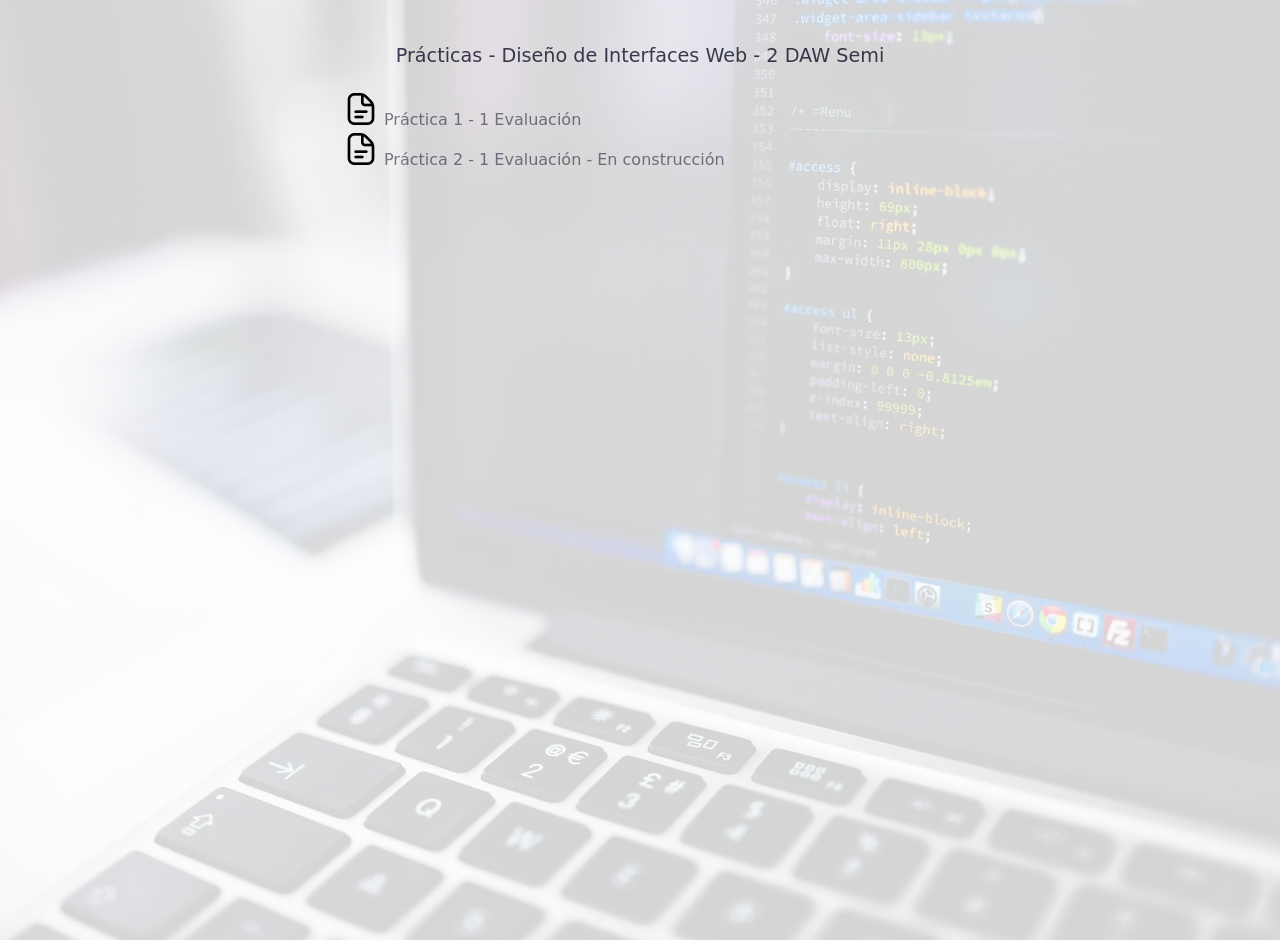
<file: index.html>
<!DOCTYPE html>
<html lang="es">
<head>
        <meta charset="UTF-8">
        <meta name="viewport" content="width=device-width, initial-scale=1.0">
        <title>Mis prácticas de Interfaces - PARMMA</title>
        <link rel="stylesheet" href="css/main.css">
</head>
<body class="container__principal">
    <header class="cabecera">
    <h1 class="cabecera__titulo-principal">Prácticas - Diseño de Interfaces Web - 2 DAW Semi</h1>
    </header>
    <nav>
        <ul class="navegacion__lista-practicas">
            <li><a class="navegacion__lista-practicas--link" href="./practica_1/index.html">Práctica 1 - 1 Evaluación</a></li>
            <li><a class="navegacion__lista-practicas--link" href="./practica_2/">Práctica 2 - 1 Evaluación - En construcción</a></li>
        </ul>
    </nav>
</body>

</html>
</file>
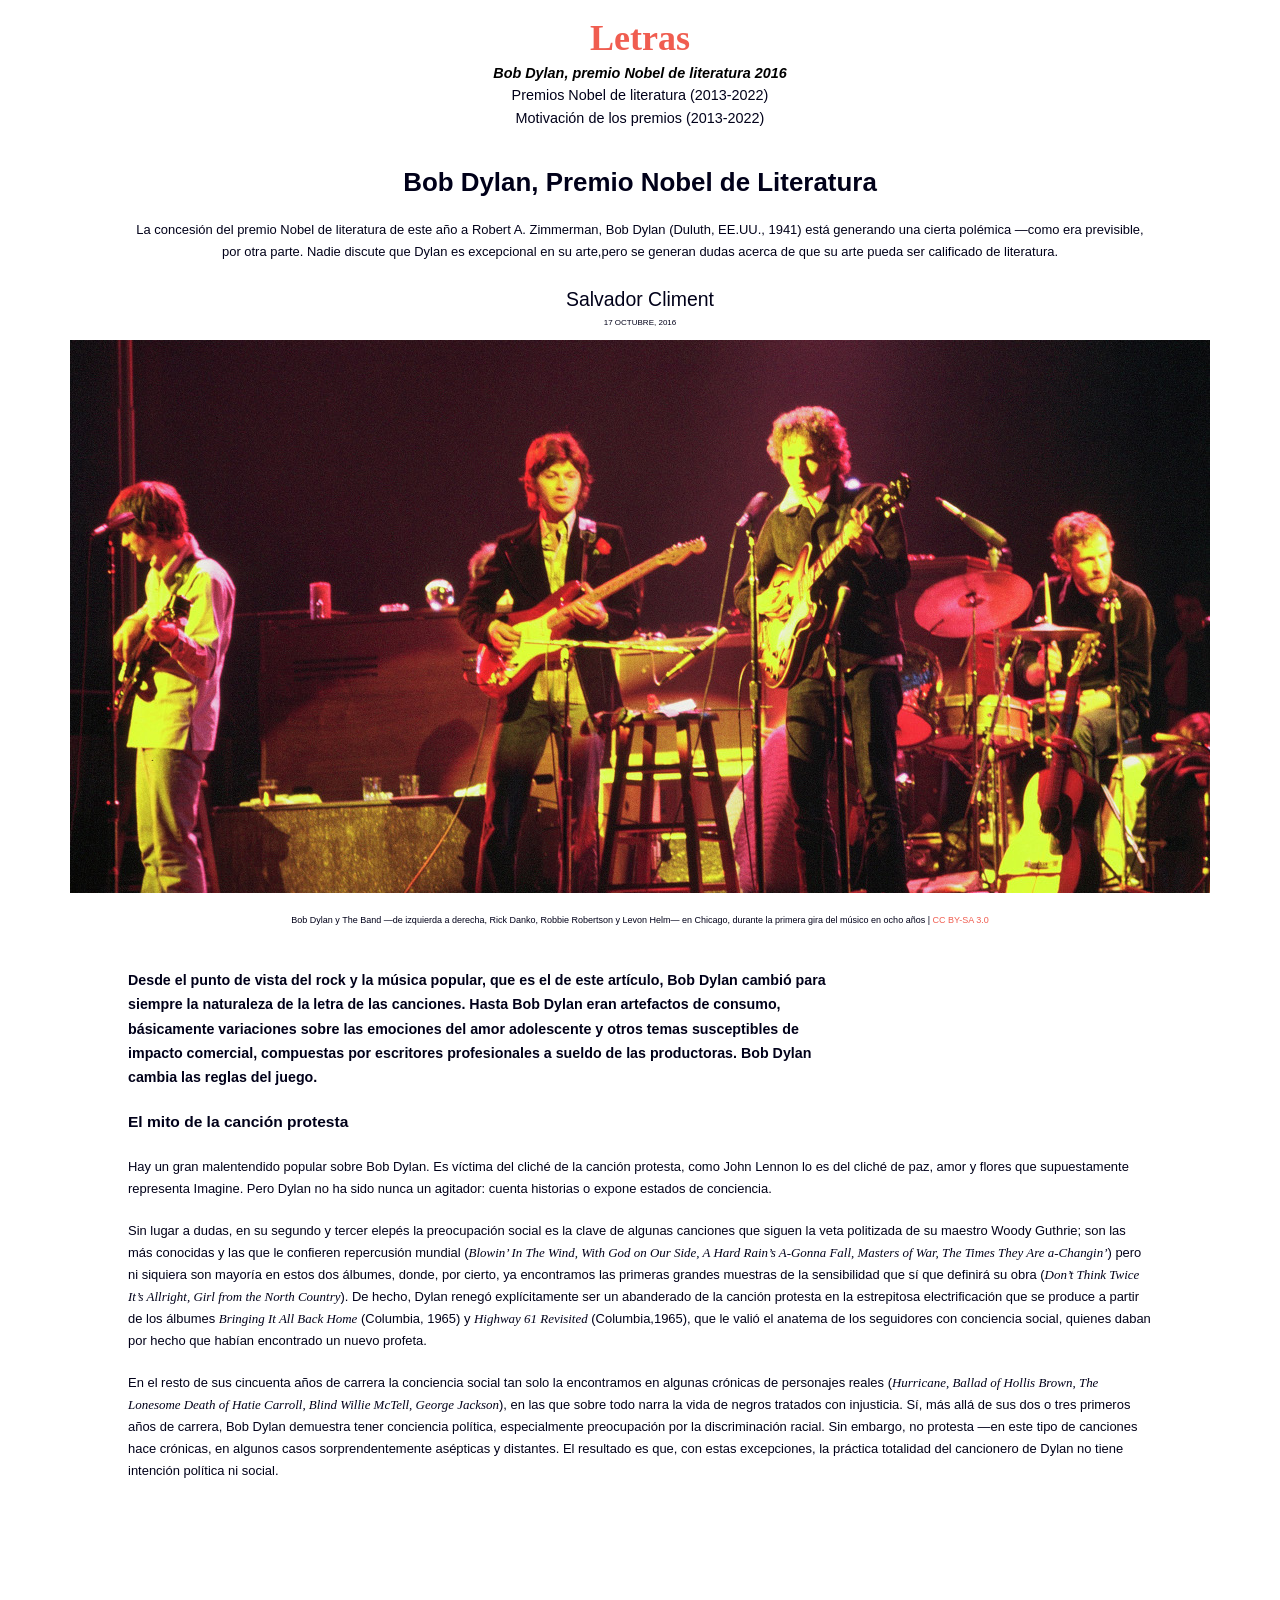
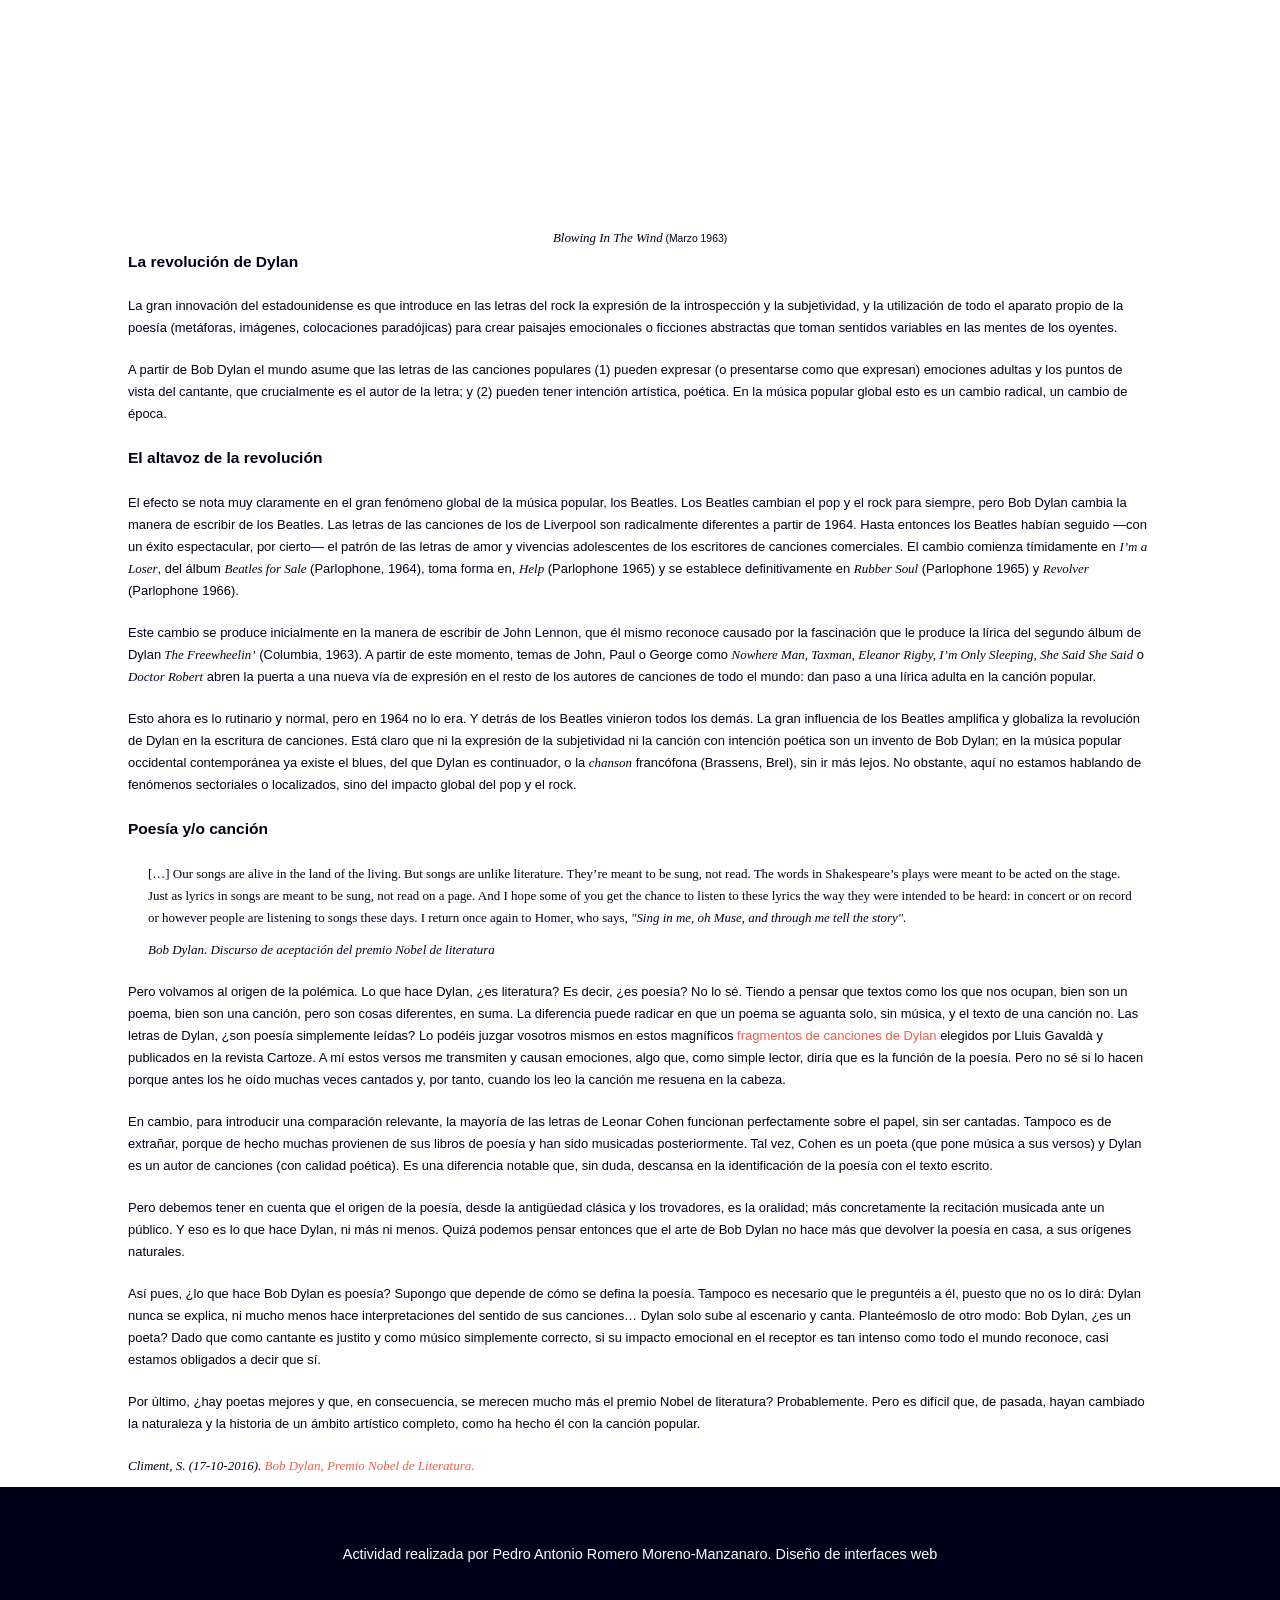
<file: practica_1/index.html>
<!DOCTYPE html>
<html lang="es">

<head>
    <meta charset="UTF-8">
    <meta name="viewport" content="width=device-width, initial-scale=1.0">
    <title>Practica 1.1 - Letras</title>
    <link rel="stylesheet" href="css/estilos.css">
</head>

<body class="principal">
    <header class="cabecera">
        <h1><a class="cabecera__titulo" href="index.html">Letras</a></h1>
        <nav class="cabecera__menu">
            <ul class="cabecera__menu--lista">
                <li class="cabecera__menu--activo">Bob Dylan, premio Nobel de literatura 2016</li>
                <li><a class="cabecera__menu--link" href="listado-nobel-literatura.html">Premios Nobel de literatura <time datetime="2013">(2013</time>-<time datetime="2022">2022)</time></a></li>
                <li><a class="cabecera__menu--link" href="motivacion-premios.html">Motivación de los premios <time datetime="2013">(2013</time>-<time datetime="2022">2022)</time></a></li>
            </ul>
        </nav>
    </header>
    <main class="container">
       <!-- <section> -->
            <article class="container__primer-post--centrado">
                <h2 class="container__primer-post--titular">Bob Dylan, Premio Nobel de Literatura</h2>
                <p class="container__primer-post--parrrafo">La concesión del premio Nobel de literatura de este año a Robert A. Zimmerman, Bob Dylan (<i lang="en">Duluth</i>,
                    <abbr class="container__primer-post--siglas" title="Estados unidos">EE.UU.</abbr>, <time datetime="1941">1941</time>) está generando una cierta polémica —como era previsible, por otra parte. Nadie
                    discute que Dylan es excepcional en su arte,pero se generan dudas acerca de que su arte pueda ser calificado de
                    literatura.
                </p>
                <p class="container__primer-post--author">Salvador Climent</p>
                <p class="container__primer-post--fecha"><time datetime="2016-10-17">17 octubre, 2016</time></p>
                <figure class="container__primer-post--image">
                    <img src="img/Bob-Dylan-and-The-Band-1974.jpg" alt="Banda Bob Dylan" title="Banda de Bob Dylan">
                    <figcaption class="container__primer-post--menor-pie-foto">Bob Dylan y <i lang="en">The Band</i> —de izquierda a derecha, Rick Danko, Robbie Robertson y
                        Levon Helm— en Chicago, durante la primera gira del músico en ocho años | <abbr class="container__primer-post--pie-foto" title="Creative Commons Attribution-ShareAlike 3.0 Unported">
                            <a class="container__primer-post--pie-foto" href="https://creativecommons.org/licenses/by-sa/3.0/">CC BY-SA 3.0</a></abbr>
                    </figcaption>
                </figure>
            </article>
            <div>
                <p class="container__primer-post--parrafo-negrita">Desde el punto de vista del rock y la música popular, que es el de este artículo, Bob Dylan cambió
                    para siempre la naturaleza de la letra de las canciones. Hasta Bob Dylan eran artefactos de consumo,
                    básicamente variaciones sobre las emociones del amor adolescente y otros temas susceptibles de impacto comercial, compuestas por 
                    escritores profesionales a sueldo de las productoras. Bob Dylan cambia las reglas del juego.
                </p>
            </div>
            <article class="container__segundo-post">
                    <h3 class="container__segundo-post--titular">El mito de la canción protesta</h3>
                    <p class="container__parrafo">Hay un gran malentendido popular sobre Bob Dylan. Es víctima del cliché de la canción protesta, como
                        John Lennon lo es del cliché de paz, amor y flores que supuestamente representa <cite class="serifa" lang="en">Imagine</cite>. Pero Dylan no ha
                        sido nunca un agitador: cuenta historias o expone estados de conciencia.</p>
                    <p class="container__parrafo">Sin lugar a dudas, en su segundo y tercer elepés la preocupación social es la clave de algunas
                        canciones que siguen la veta politizada de su maestro Woody Guthrie; son las más conocidas y las que le
                        confieren repercusión mundial (<cite class="container__segundo-post--serifa" lang="en">Blowin’ In The Wind, With God on Our Side, A Hard Rain’s A-Gonna Fall, Masters
                        of War, The Times They Are a-Changin’</cite>) pero ni siquiera son mayoría en estos dos álbumes, donde, por
                        cierto, ya encontramos las primeras grandes muestras de la sensibilidad que sí que definirá su obra
                        (<cite class="container__segundo-post--serifa" lang="en">Don’t Think Twice It’s Allright, Girl from the North Country</cite>). De hecho, Dylan renegó
                        explícitamente ser un abanderado de la canción protesta en la estrepitosa electrificación que se produce a partir
                        de los álbumes <cite class="container__segundo-post--serifa" lang="en">Bringing It All Back Home</cite> (Columbia, <time datetime="1965">1965</time>) y 
                        <cite class="container__segundo-post--serifa" lang="en">Highway 61 Revisited</cite> (Columbia,<time datetime="1965">1965</time>), que
                        le valió el anatema de los seguidores con conciencia social, quienes daban por hecho que habían
                        encontrado un nuevo profeta.</p>
                    <p class="container__parrafo">En el resto de sus cincuenta años de carrera la conciencia social tan solo la encontramos en algunas
                        crónicas de personajes reales (<cite class="container__segundo-post--serifa" lang="en">Hurricane, Ballad of Hollis Brown, The Lonesome Death of Hatie
                        Carroll, Blind Willie McTell, George Jackson</cite>), en las que sobre todo narra la vida de negros tratados con
                        injusticia. Sí, más allá de sus dos o tres primeros años de carrera, Bob Dylan demuestra tener
                        conciencia política, especialmente preocupación por la discriminación racial. Sin embargo, no
                        protesta —en este tipo de canciones hace crónicas, en algunos casos sorprendentemente asépticas y distantes.
                        El resultado es que, con estas excepciones, la práctica totalidad del cancionero de Dylan no tiene
                        intención política ni social.</p>

            </article>
            <figure class="container__segundo-post--video-container" onclick="reproducirYouTube('vWwgrjjIMXA', this)">
               <iframe width="560" height="315" src="https://www.youtube.com/embed/vWwgrjjIMXA" title="YouTube video player"
                    allow="accelerometer;autoplay; clipboard-write; encrypted-media; gyroscope; picture-in-picture; web-share" 
                    referrerpolicy="strict-origin-when-cross-origin" allowfullscreen></iframe>
                <figcaption>
                    <cite class="container__segundo-post--serifa" lang="en">Blowing In The Wind</cite><span class="container__segundo-post--fecha"><time datetime="1963-03"> (Marzo 1963</time>)</span>
                </figcaption>
            </figure>
            <article class="container__tercer-post">
                <h3 class="container__tercer-post--titular-uno">La revolución de Dylan</h3>
                <p class="container__parrafo">
                    La gran innovación del estadounidense es que introduce en las letras del rock la expresión de la introspección y la subjetividad, y la utilización
                     de todo el aparato propio de la poesía (metáforas, imágenes, colocaciones paradójicas) para crear paisajes emocionales o ficciones abstractas que 
                     toman sentidos variables en las mentes de los oyentes.
                </p>
                <p class="container__parrafo">
                    A partir de Bob Dylan el mundo asume que las letras de las canciones populares (1) pueden expresar (o presentarse como que expresan) emociones adultas y los puntos de vista del cantante,
                     que crucialmente es el autor de la letra; y (2) pueden tener intención artística, poética. En la música popular global esto es un cambio radical, un cambio de época.
                </p>
            </article>
            <article>
                <h3 class="container__tercer-post--titular-dos">El altavoz de la revolución</h3>
                <p class="container__parrafo">
                    El efecto se nota muy claramente en el gran fenómeno global de la música popular, los <i lang="en">Beatles</i>. Los <i lang="en">Beatles</i> cambian el pop y el rock para siempre, pero Bob Dylan 
                    cambia la manera de escribir de los <i lang="en">Beatles</i>. Las letras de las canciones de los de <i lang="en">Liverpool</i> son radicalmente diferentes a partir de 1964. Hasta entonces los <i lang="en">Beatles</i> 
                    habían seguido —con un éxito espectacular, por cierto— el patrón de las letras de amor y vivencias adolescentes de los escritores de canciones comerciales. 
                    El cambio comienza tímidamente en <cite class="container__tercer-post--serifa" lang="en">I’m a Loser</cite>, del álbum <cite class="container__tercer-post--serifa" lang="en">Beatles for Sale</cite> (Parlophone,<time datetime="1964"> 1964</time>),
                     toma forma en, <cite class="container__tercer-post--serifa" lang="en">Help</cite> (Parlophone<time datetime="1965"> 1965</time>) y se establece definitivamente en <cite class="container__tercer-post--serifa" lang="en">Rubber Soul</cite> (Parlophone
                     <time datetime="1965">1965</time>) y <cite class="container__tercer-post--serifa">Revolver</cite> (Parlophone<time datetime="1966"> 1966</time>).
                </p>
                <p class="container__parrafo">
                    Este cambio se produce inicialmente en la manera de escribir de John Lennon, que él mismo reconoce causado por la fascinación que le produce la lírica del segundo
                     álbum de Dylan<cite class="container__tercer-post--serifa" lang="en"> The Freewheelin’</cite> (Columbia,<time datetime="1963"> 1963</time>). A partir de este momento, temas de John,
                      Paul o George como <cite class="container__tercer-post--serifa" lang="en"> Nowhere Man, Taxman, Eleanor Rigby, I’m Only Sleeping, 
                     She Said She Said</cite> o <cite class="container__tercer-post--serifa" lang="en">Doctor Robert</cite> abren la puerta a una nueva vía de expresión en el resto de los autores de canciones de todo el mundo: dan paso a una lírica adulta 
                     en la canción popular.
                </p>
                <p class="container__parrafo">
                    Esto ahora es lo rutinario y normal, pero en <time datetime="1964">1964</time> no lo era. Y detrás de los <i lang="en">Beatles</i> vinieron todos los demás. La gran influencia de los <i lang="en">Beatles</i> amplifica y globaliza la revolución de
                     Dylan en la escritura de canciones. Está claro que ni la expresión de la subjetividad ni la canción con intención poética son un invento de Bob Dylan; en la música popular occidental
                      contemporánea ya existe el <cite lang="en">blues</cite>, del que Dylan es continuador, o la <cite class="container__tercer-post--serifa" lang="fr">chanson</cite> francófona (Brassens, Brel), sin ir más lejos. No obstante, aquí no estamos hablando de fenómenos sectoriales
                       o localizados, sino del impacto global del pop y el rock.
                </p>
            </article>
            <article class="container__cuarto-post">
                <h3 class="container__cuarto-post--titular">Poesía y/o canción</h3>
                <blockquote class="container__cuarto-post--block">
                   <p lang="en">
                    […] Our songs are alive in the land of the living. But songs are unlike literature. They’re meant to be sung, not read. The words in Shakespeare’s plays were meant to be acted on the stage. Just as lyrics in songs are meant 
                    to be sung, not read on a page. And I hope some of you get the chance to listen to these lyrics the way they were intended to be heard: in concert or on record or however people are listening to songs these days. 
                    I return once again to Homer, who says, <q class="container__cuarto-post--serifa">"Sing in me, oh Muse, and through me tell the story".</q>
                   </p> 
                   <p class="container__cuarto-post--parrafo-reducido">Bob Dylan. Discurso de aceptación del premio Nobel de literatura</p>
                </blockquote>
                <p class="container__parrafo">
                    Pero volvamos al origen de la polémica. Lo que hace Dylan, ¿es literatura? Es decir, ¿es poesía? No lo sé. Tiendo a pensar que textos como los que nos ocupan, 
                    bien son un poema, bien son una canción, pero son cosas diferentes, en suma. La diferencia puede radicar en que un poema se aguanta solo, sin música, y el texto 
                    de una canción no. Las letras de Dylan, ¿son poesía simplemente leídas? Lo podéis juzgar vosotros mismos en estos magníficos 
                    <a class="container__cuarto-post--inline-destacado" href="https://www.catorze.cat/piano/14-raons-donar-nobel-bob-dylan-21119/" title="Enlace a la noticia">fragmentos de canciones de Dylan</a> 
                    elegidos por Lluis Gavaldà y publicados en la revista <cite lang="ca">Cartoze</cite>. A mí estos versos me transmiten y causan emociones, algo que, como simple lector, diría que es la 
                    función de la poesía. Pero no sé si lo hacen porque antes los he oído muchas veces cantados y, por tanto, cuando los leo la canción me resuena en la cabeza.
                </p>
                <p class="container__parrafo">
                    En cambio, para introducir una comparación relevante, la mayoría de las letras de Leonar Cohen funcionan perfectamente sobre el papel, sin ser cantadas. Tampoco es 
                    de extrañar, porque de hecho muchas provienen de sus libros de poesía y han sido musicadas posteriormente. Tal vez, Cohen es un poeta (que pone música a sus versos) 
                    y Dylan es un autor de canciones (con calidad poética). Es una diferencia notable que, sin duda, descansa en la identificación de la poesía con el texto escrito.
                </p>
                <p class="container__parrafo">
                    Pero debemos tener en cuenta que el origen de la poesía, desde la antigüedad clásica y los trovadores, es la oralidad; más concretamente la recitación musicada ante 
                    un público. Y eso es lo que hace Dylan, ni más ni menos. Quizá podemos pensar entonces que el arte de Bob Dylan no hace más que devolver la poesía en casa, a sus 
                    orígenes naturales.
                </p>
                <p class="container__parrafo">
                    Así pues, ¿lo que hace Bob Dylan es poesía? Supongo que depende de cómo se defina la poesía. Tampoco es necesario que le preguntéis a él, puesto que no os lo dirá: 
                    Dylan nunca se explica, ni mucho menos hace interpretaciones del sentido de sus canciones… Dylan solo sube al escenario y canta. Planteémoslo de otro modo: 
                    Bob Dylan, ¿es un poeta? Dado que como cantante es justito y como músico simplemente correcto, si su impacto emocional en el receptor es tan intenso como todo el 
                    mundo reconoce, casi estamos obligados a decir que sí.
                </p>
                <p class="container__parrafo">
                   Por último, ¿hay poetas mejores y que, en consecuencia, se merecen mucho más el premio Nobel de literatura? Probablemente. Pero es difícil que, de pasada, hayan 
                   cambiado la naturaleza y la historia de un ámbito artístico completo, como ha hecho él con la canción popular. 
                </p>
                <q class="container__cuarto-post--firma">
                    Climent, S. (<time datetime="2016-10-17">17-10-2016</time>). 
                    <a href="https://www.nationalgeographic.com.es/mundo-ng/actualidad/bob-dylan-premio-nobel-literatura-2016_10781"
                     title="Artículo National Geographic" target="_blank"><span class="container__cuarto-post--inline-destacado">Bob Dylan, Premio Nobel de Literatura.</span>
                    </a>
                </q>
            </article>
        <!--</section>-->
    </main>
    <footer class="pie">
        <p>
            Actividad realizada por Pedro Antonio Romero Moreno-Manzanaro. Diseño de interfaces web
        </p>
    </footer>
</body>
    
</html>
</file>
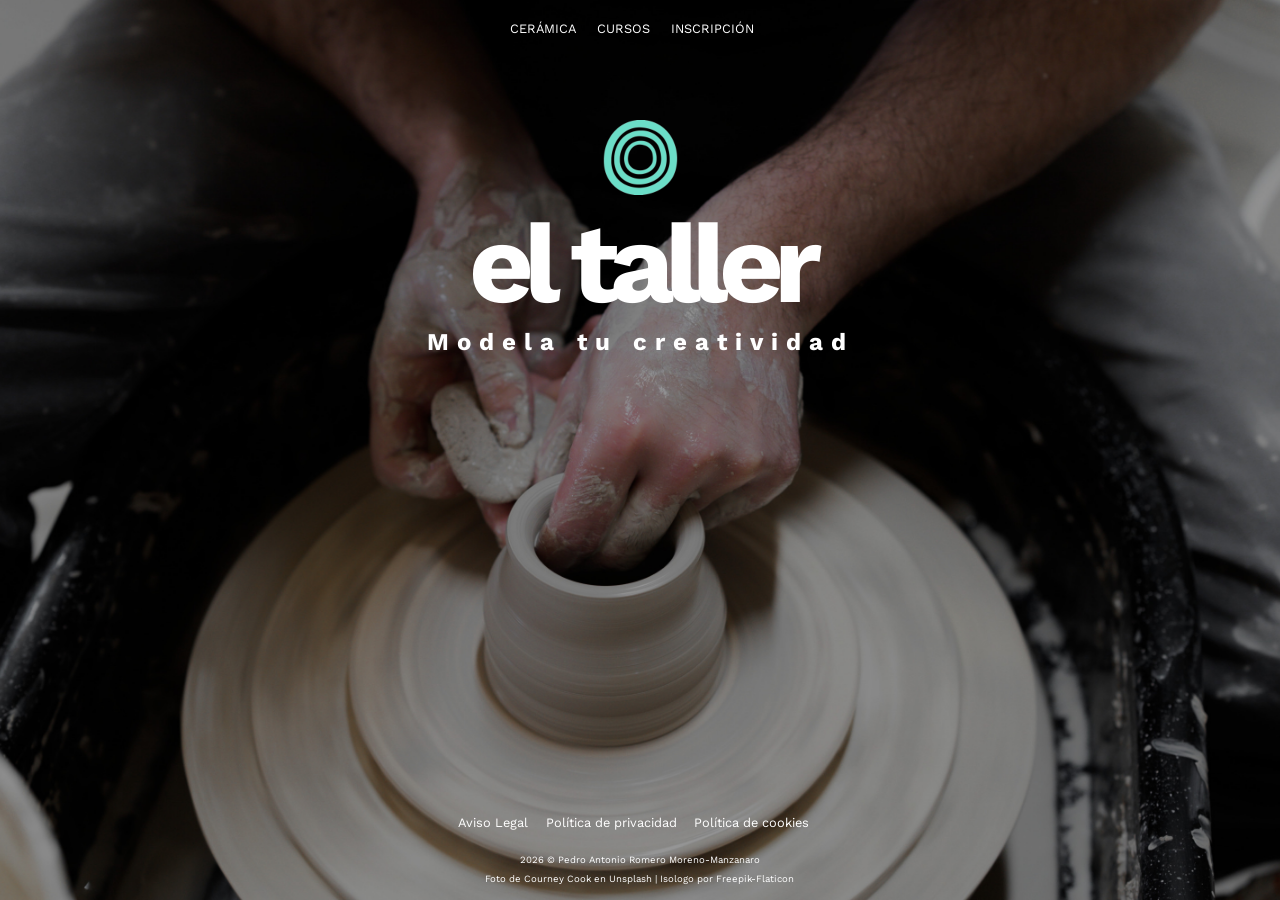
<file: practica_2/index.html>
<!DOCTYPE html>
<html lang="es">
<head>
    <meta charset="UTF-8">
    <meta name="viewport" content="width=device-width, initial-scale=1.0">
    <title>el taller - Modela tu creatividad</title>
    <!--<link rel="preconnect" href="https://googleapis.com">
    <link rel="preconnect" href="https://gstatic.com" crossorigin>
    <link href="https://googleapis.com/css2?family=Work+Sans:ital,wght@0,100..900;1,100..900&display=swap" rel="stylesheet">-->
    <link rel="stylesheet" type="text/css" href="css/estilos.css">

</head>
<body class="principal">
    <header class="cabecera">
        <nav class="cabecera__menu">
            <ul class="cabecera__menu--lista">
                <li class="cabecera__menu--item"><a class="cabecera__menu--lista-link" href="que-es-la-ceramica.html">CERÁMICA</a></li>
                <li class="cabecera__menu--item"><a class="cabecera__menu--lista-link" href="cursos.html">CURSOS</a></li>
                <li class="cabecera__menu--item"><a class="cabecera__menu--lista-link" href="inscripcion-cursos.html">INSCRIPCIÓN</a></li>
            </ul>
        </nav>
    </header>
    <main class="container__principal">
        <div class="container__principal--central">
            <div class="container__principal--central-conlogo">
                <img src="../practica_2/img/isologo-taller.png" alt="Logo Taller" title="Logo empresa">
            </div>
            <h1 class="container__principal--central-taller">el taller</h1>
            <p class="container__principal--central-modela">Modela tu creatividad</p>
        </div>
    </main>
    <footer class="pie">
        <nav class="pie__menu">
            <ul class="pie__menu--lista">
                <li class="pie__menu--item"><a class="pie__menu--lista-link" href="#">Aviso Legal</a></li>
                <li class="pie__menu--item"><a class="pie__menu--lista-link" href="#">Política de privacidad</a></li>
                <li class="pie__menu--item"><a class="pie__menu--lista-link" href="#">Política de cookies</a></li>
            </ul>
        </nav>
        <div class="pie__principal">
            <p class="pie__principal--parrafo-copy">2026 &copy; Pedro Antonio Romero Moreno-Manzanaro</p>
            <p class="pie__principal--parrafo">Foto de <a class="pie__principal--parrafo-link" href="https://unsplash.com/@courtneymcook">Courney Cook</a>
                 en <a class="pie__principal--parrafo-link" href="https://unsplash.com/es/fotos/QRVSQH7OeX4">Unsplash</a> | Isologo por
                  <a class="pie__principal--parrafo-link" href="https://www.flaticon.com/free-icons/circle"> Freepik-Flaticon</a></p>
        </div>
    </footer>
</body>
</file>
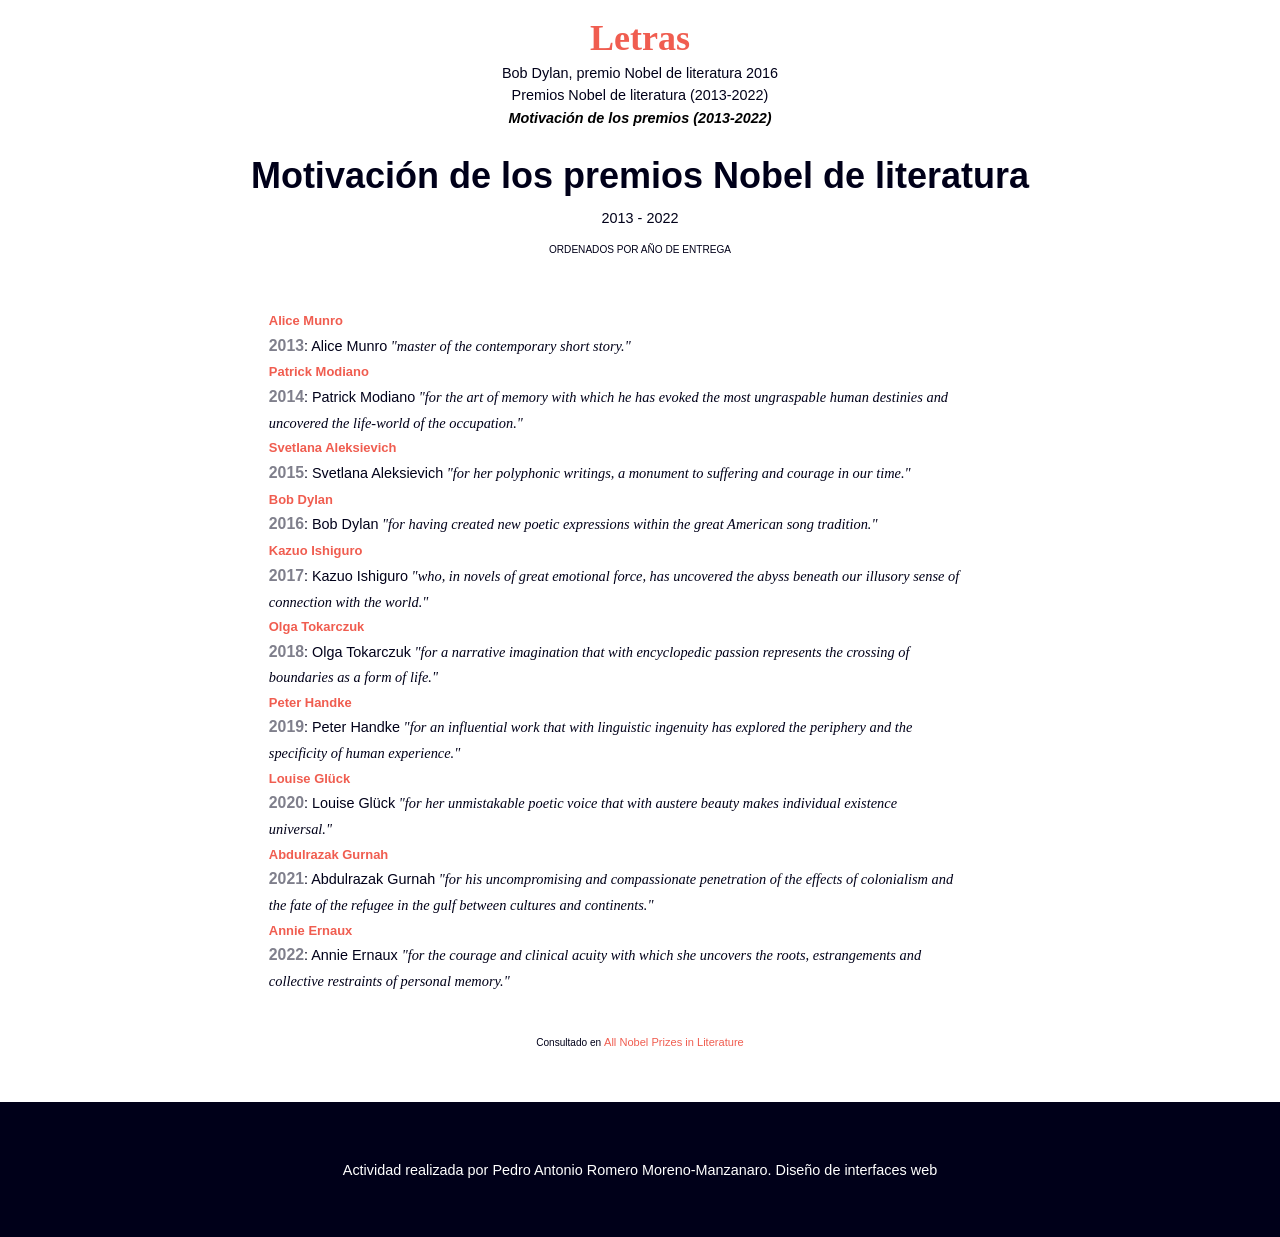
<file: motivacion-premios.html>
<!DOCTYPE html>
<html lang="es">
<head>
  <meta charset="UTF-8">
  <meta name="viewport" content="width=device-width, initial-scale=1.0">
  <title>Practica tema 1.1 - Letras</title>
  <link rel="stylesheet" href="css/estilos.css">
</head>
<body class="principal">
 
    <header class="cabecera">
      <h1><a class="cabecera__titulo" href="index.html">Letras</a></h1>
        <nav class="cabecera__menu">
            <ul class="cabecera__menu--lista">
                <li><a class="cabecera__menu--link" href="index.html">Bob Dylan, premio Nobel de literatura 2016</a></li>
                <li><a class="cabecera__menu--link" href="listado-nobel-literatura.html">Premios Nobel de literatura <time datetime="2013">(2013</time>-<time datetime="2022">2022)</time></a></li>
                <li class="cabecera__menu--activo">Motivación de los premios <time datetime="2013">(2013</time>-<time datetime="2022">2022)</time></li>
            </ul>
        </nav>
      </header>
  <main class="container__listado"> 
        <header class="container__listado--cabecera">
          <h2 class="container__listado-cabecera--titulo">Motivación de los premios Nobel de literatura</h2>
          <h3><time datetime="2013">2013</time> - <time datetime="2022">2022</time></h3>
          <h3 class="container__listado-cabecera--mayus">ordenados por año de entrega</h3>
        </header>
    
    
    <dl class="container__lista-def">
      <dt id="alice"><a class="container__lista-def--author" href="https://www.nobelprize.org/prizes/literature/2013/munro/facts/" title="Ir a página web Nobelprize" target="_blank">Alice Munro</a></dt>
      <dd><time class="container__lista-def--fecha" datetime="2013">2013</time>: Alice Munro<q class="container__lista-def--serifa" lang="en"> "master of the contemporary short story."</q></dd>
      <dt id="patrick"><a class="container__lista-def--author" href="https://www.nobelprize.org/prizes/literature/2014/modiano/facts/" title="Ir a página web Nobelprize" target="_blank">Patrick Modiano</a></dt>
      <dd><time class="container__lista-def--fecha" datetime="2014">2014</time>: Patrick Modiano<q class="container__lista-def--serifa" lang="en"> "for the art of memory with which he has evoked the most ungraspable human destinies and uncovered the life-world of the occupation."</q></dd> 
      <dt id="svet"><a class="container__lista-def--author" href="https://www.nobelprize.org/prizes/literature/2015/alexievich/facts/" title="Ir a página web Nobelprize" target="_blank">Svetlana Aleksievich</a></dt>
      <dd><time class="container__lista-def--fecha" datetime="2015">2015</time>: Svetlana Aleksievich<q class="container__lista-def--serifa" lang="en"> "for her polyphonic writings, a monument to suffering and courage in our time."</q></dd>
      <dt id="dylan"><a class="container__lista-def--author" href="https://www.nobelprize.org/prizes/literature/2016/dylan/facts/" title="Ir a página web Nobelprize" target="_blank">Bob Dylan</a></dt>
      <dd><time class="container__lista-def--fecha" datetime="2016">2016</time>: Bob Dylan<q class="container__lista-def--serifa" lang="en"> "for having created new poetic expressions within the great American song tradition."</q></dd>
      <dt id="kazuo"><a class="container__lista-def--author" href="https://www.nobelprize.org/prizes/literature/2017/ishiguro/facts/" title="Ir a página web Nobelprize" target="_blank">Kazuo Ishiguro</a></dt>
      <dd><time class="container__lista-def--fecha" datetime="2017">2017</time>: Kazuo Ishiguro<q class="container__lista-def--serifa" lang="en"> "who, in novels of great emotional force, has uncovered the abyss beneath our illusory sense of connection with the world."</q></dd>
      <dt id="olga"><a class="container__lista-def--author" href="https://www.nobelprize.org/prizes/literature/2018/tokarczuk/facts/" title="Ir a página web Nobelprize" target="_blank">Olga Tokarczuk</a></dt>
      <dd><time class="container__lista-def--fecha" datetime="2018">2018</time>: Olga Tokarczuk<q class="container__lista-def--serifa" lang="en"> "for a narrative imagination that with encyclopedic passion represents the crossing of boundaries as a form of life."</q></dd>
      <dt id="peter"><a class="container__lista-def--author" href="https://www.nobelprize.org/prizes/literature/2019/handke/facts/" title="Ir a página web Nobelprize" target="_blank">Peter Handke</a></dt>
      <dd><time class="container__lista-def--fecha" datetime="2019">2019</time>: Peter Handke<q class="container__lista-def--serifa" lang="en"> "for an influential work that with linguistic ingenuity has explored the periphery and the specificity of human experience."</q></dd>
      <dt id="louise"><a class="container__lista-def--author" href="https://www.nobelprize.org/prizes/literature/2020/gluck/facts/" title="Ir a página web Nobelprize" target="_blank">Louise Glück</a></dt>
      <dd><time class="container__lista-def--fecha" datetime="2020">2020</time>: Louise Glück<q class="container__lista-def--serifa" lang="en"> "for her unmistakable poetic voice that with austere beauty makes individual existence universal."</q></dd>
      <dt id="abdul"><a class="container__lista-def--author" href="https://www.nobelprize.org/prizes/literature/2021/gurnah/facts/" title="Ir a página web Nobelprize" target="_blank">Abdulrazak Gurnah</a></dt>
      <dd><time class="container__lista-def--fecha" datetime="2021">2021</time>: Abdulrazak Gurnah<q class="container__lista-def--serifa" lang="en"> "for his uncompromising and compassionate penetration of the effects of colonialism and the fate of the refugee in the gulf between cultures and continents."</q><dd>
      <dt id="annie"><a class="container__lista-def--author" href="https://www.nobelprize.org/prizes/literature/2022/ernaux/facts/" title="Ir a página web Nobelprize" target="_blank">Annie Ernaux</a></dt>
      <dd><time class="container__lista-def--fecha" datetime="2022">2022</time>: Annie Ernaux <q class="container__lista-def--serifa" lang="en"> "for the courage and clinical acuity with which she uncovers the roots, estrangements and collective restraints of personal memory."</q></dd>
    </dl>
    <p class="container__listado-parrafo--centrado">
      Consultado en <i lang="en">
        <a class="container__listado-parrafo--link" href="https://www.nobelprize.org/prizes/lists/all-nobel-prizes-in-literature/" title="Todos los premios nobel de literatura" target="_blank">
        All Nobel Prizes in Literature
        </a>
      </i>
    </p>
  </main>
   <footer class="pie">
        <p>
            Actividad realizada por Pedro Antonio Romero Moreno-Manzanaro. Diseño de interfaces web
        </p>
    </footer>
 
</body>
</html>
</file>
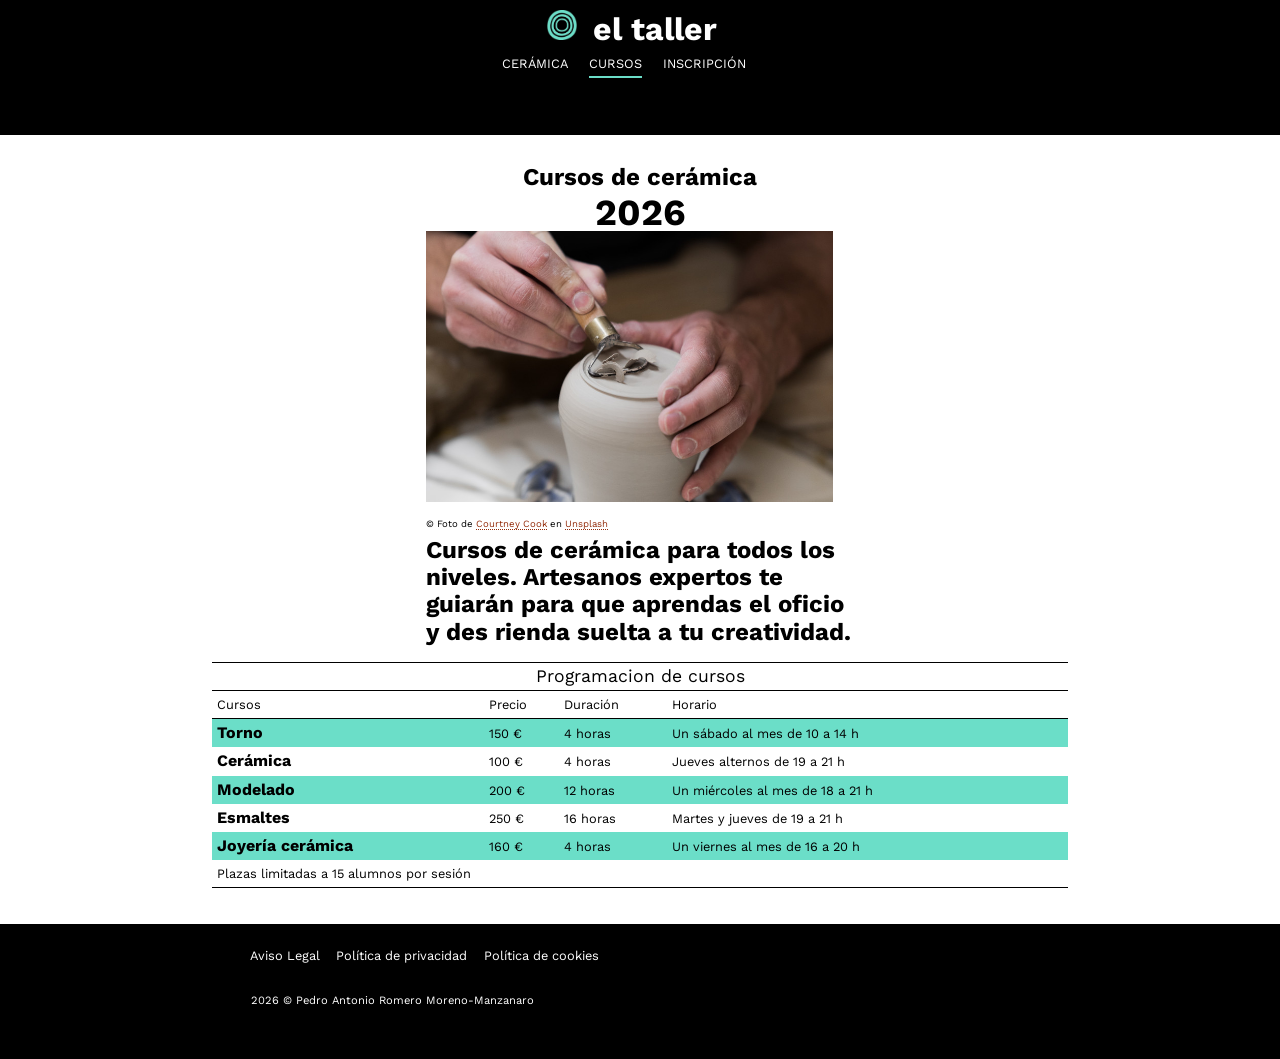
<file: practica_2/cursos.html>
<!DOCTYPE html>
<html lang="es">
<head>
    <meta charset="UTF-8">
    <meta name="viewport" content="width=device-width, initial-scale=1.0">
    <title>el taller - Cursos de cerámica</title>
    <link rel="stylesheet" type="text/css" href="css/estilos.css">
</head>
<body class="cursos__principal">
    <header class="cabecera__cursos">
        
        <h1 class="cabecera__cursos--titular"><a href="index.html"><img class="cabecera__cursos--img" src="img/isologo-taller.png" alt="logo empresa"></a>el taller</h1>
        <nav class="cabecera__menu">
            <ul class="cabecera__menu--lista">
                <li class="cabecera__menu--item"><a class="cabecera__menu--lista-link" href="que-es-la-ceramica.html">CERÁMICA</a></li>
                <li class="cabecera__menu--item"><a class="cabecera__menu--lista-link" href="cursos.html">CURSOS</a></li>
                <li class="cabecera__menu--item"><a class="cabecera__menu--lista-link" href="inscripcion-cursos.html">INSCRIPCIÓN</a></li>
            </ul>
        </nav>
    </header>
    <main class="container__principal--cursos">
        <section>
            <h2 class="container__principal--cursos-titulo">Cursos de cerámica</h2>
        <article class="cursos__articulo--primerpost">  
            <h2 class="cursos__titulo--anyo"><time datetime="2026">2026</time></h2>
            <figure>
                <img class="cursos__img" src="img/cursos-ceramica.jpg" alt="Imagen cursos cerámica">
                <figcaption class="cursos__img--piefoto">
                    &copy; Foto de <a class="cursos__img--piefoto-link" href="https://unsplash.com/@courtneymcook">Courtney Cook</a> en <a class="cursos__img--piefoto-link" href="https://unsplash.com/es/fotos/jZLozXwxgbo">Unsplash</a>
                </figcaption>            
            </figure> 

         <p class="cursos__parrafo">
            Cursos de cerámica para todos los niveles. Artesanos expertos te guiarán para que aprendas el oficio y des rienda suelta a tu creatividad.
         </p>     
        </article>
        <article class="cursos__container-tabla"> 
         <table class="cursos__tabla">
            <tr>
                <th class="cursos__tabla--titulo" colspan="4">Programacion de cursos</th>
            </tr>
            <tr>
                <th class="tabla__fila--cabecera">Cursos</th>
                <th>Precio</th>
                <th>Duración</th>
                <th>Horario</th>
            </tr>
            <tr>
                <td class="tabla__fila--titulo">Torno</td>
                <td>150 €</td>
                <td>4 horas</td>
                <td>Un sábado al mes de 10 a 14 h</td>
            </tr>
            <tr>
                <td class="tabla__fila--titulo">Cerámica</td>
                <td>100 €</td>
                <td>4 horas</td>
                <td>Jueves alternos de 19 a 21 h</td>
            </tr>
         
            <tr>
                <td class="tabla__fila--titulo">Modelado</td>
                <td>200 €</td>
                <td>12 horas</td>
                <td>Un miércoles al mes de 18 a 21 h</td>
            </tr>
            <tr>
                <td class="tabla__fila--titulo">Esmaltes</td>
                <td>250 €</td>
                <td>16 horas</td>
                <td>Martes y jueves de 19 a 21 h</td>
            </tr>    
            <tr>
                <td class="tabla__fila--titulo">Joyería cerámica</td>
                <td>160 €</td>
                <td>4 horas</td>
                <td>Un viernes al mes de 16 a 20 h</td>
            </tr>
            <tr>
                <td colspan="4">Plazas limitadas a 15 alumnos por sesión</td>
            </tr>
         </table>
        </article>
         
        </section>
    </main>
    <footer class="pie__cursos">
        <nav class="pie__menu">
            <ul class="pie__menu--lista">
                <li class="pie__menu--item"><a class="pie__menu--lista-link" href="#">Aviso Legal</a></li>
                <li class="pie__menu--item"><a class="pie__menu--lista-link" href="#">Política de privacidad</a></li>
                <li class="pie__menu--item"><a class="pie__menu--lista-link" href="#">Política de cookies</a></li>
            </ul>
        </nav>
        <p class="pie__principal--parrafo-copy"> 2026 &copy; Pedro Antonio Romero Moreno-Manzanaro</p>
        
    </footer>
</body>
</html>
</file>
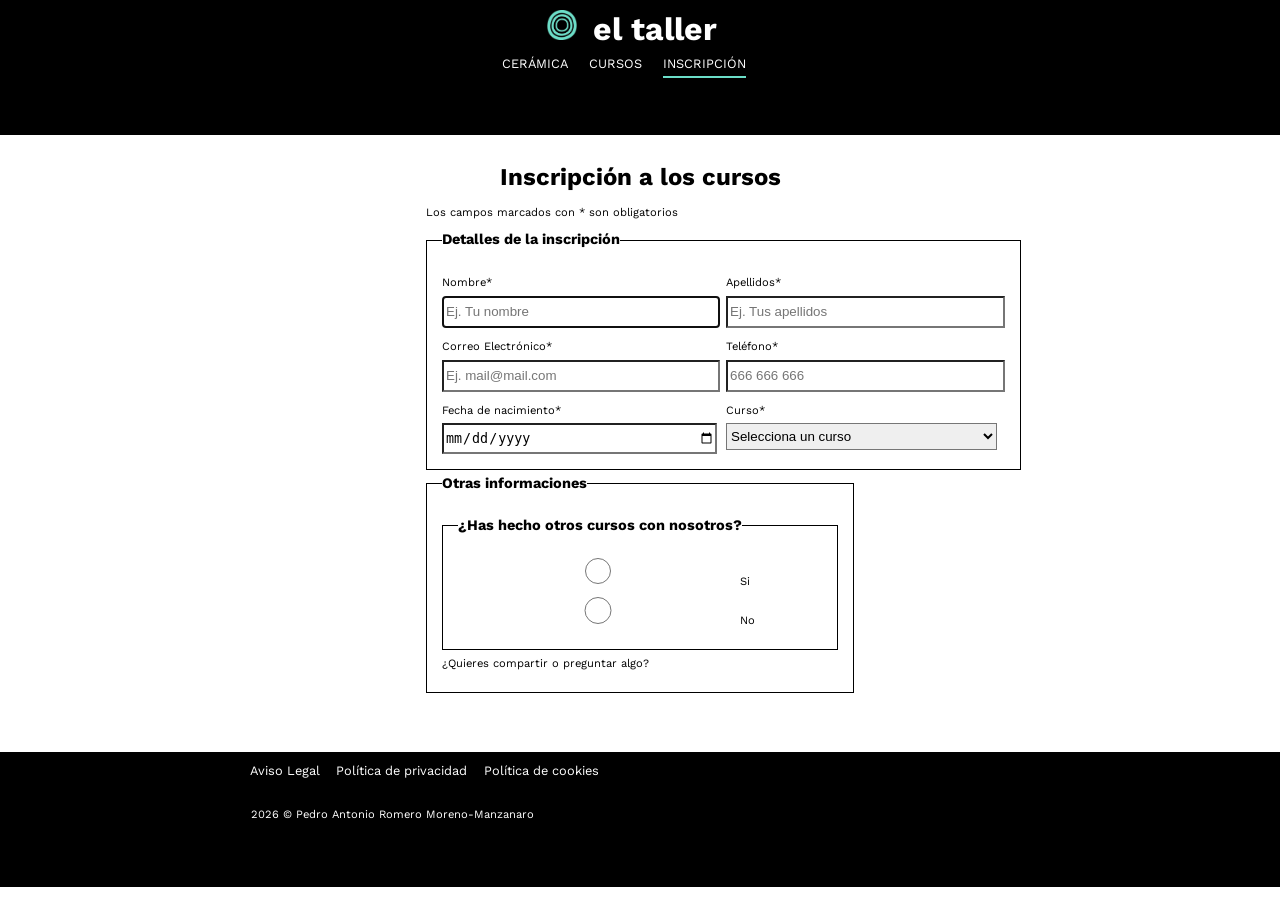
<file: practica_2/inscripcion-cursos.html>
<!DOCTYPE html>
<html lang="es">
<head>
    <meta charset="UTF-8">
    <meta name="viewport" content="width=device-width, initial-scale=1.0">
    <title>el taller - Inscripción cursos de cerámica</title>
    <link rel="stylesheet" type="text/css" href="css/estilos.css">
</head>
<body class="inscripcion__principal">
    <header class="cabecera__inscripcion">     
        <h1 class="cabecera__inscripcion--titular"><a href="index.html"><img class="cabecera__cursos--img" src="img/isologo-taller.png" alt="logo empresa"></a>el taller</h1>
        <nav class="cabecera__menu">
            <ul class="cabecera__menu--lista">
                <li class="cabecera__menu--item"><a class="cabecera__menu--lista-link" href="que-es-la-ceramica.html">CERÁMICA</a></li>
                <li class="cabecera__menu--item"><a class="cabecera__menu--lista-link" href="cursos.html">CURSOS</a></li>
                <li class="cabecera__menu--item"><a class="cabecera__menu--lista-link" href="inscripcion-cursos.html">INSCRIPCIÓN</a></li>
            </ul>
        </nav>
    </header>
    <main class="container__principal--inscripcion">
        <section class="seccion__inscripcion">
            <h2 class="seccion__inscripcion--titulo">Inscripción a los cursos</h2>
        <article class="inscripcion__articulo">
            <h3 class="inscripcion__articulo--titulo">Los campos marcados con * son obligatorios</h3>
            <form action="#" method="post">
                <fieldset class="inscripcion__detalles">
                    <legend>Detalles de la inscripción</legend>
                    <label for="name">Nombre<sup>*</sup></label>
                    <input type="text" id="name" name="name" placeholder="Ej. Tu nombre" autofocus required>
                    <label for="surname">Apellidos<sup>*</sup></label>
                    <input type="text" id="surname" name="surname" placeholder="Ej. Tus apellidos" autofocus required>
                    <label for="email">Correo Electrónico<sup>*</sup></label>
                    <input type="email" id="email" name="email" placeholder="Ej. mail@mail.com" required>
                    <label for="tel">Teléfono<sup>*</sup></label>
                    <input type="tel" id="telf" name="telf" placeholder="666 666 666" patern="^\s[0-9]{3}\s[0-9]{3}\s[0-9]{3}$" requiered>
                    <label for="birthdate">Fecha de nacimiento<sup>*</sup></label>
                    <input type="date" id="birthdate" name="birthdate" required>
                    <label for="curso">Curso<sup>*</sup></label>
                    <select id="curso" name="curso" required>
                        <option value="sin_valor">Selecciona un curso</option>
                        <option value="torno">Torno</option>
                        <option value="ceramica">Cerámica</option>
                        <option value="modelado">Modelado</option>
                        <option value="esmaltes">Esmaltes</option>
                        <option value="joyeria">Joyería Cerámica</option>
                    </select>
                </fieldset>
                <fieldset class="inscripcion__otras">
                    <legend>Otras informaciones</legend>
                    <fieldset class="inscripcion__otras">
                        <legend>¿Has hecho otros cursos con nosotros?</legend>
                        <input type="radio" name="cursosnosotros" value="si"> Si
                        <input type="radio" name="cursosnosotros" value="no"> No
                    </fieldset>
                    <p>¿Quieres compartir o preguntar algo?</p>

                </fieldset>
            </form>

        </article>
        </section>

    </main>

    <footer class="pie__inscripcion">
        <nav class="pie__menu">
            <ul class="pie__menu--lista">
                <li class="pie__menu--item"><a class="pie__menu--lista-link" href="#">Aviso Legal</a></li>
                <li class="pie__menu--item"><a class="pie__menu--lista-link" href="#">Política de privacidad</a></li>
                <li class="pie__menu--item"><a class="pie__menu--lista-link" href="#">Política de cookies</a></li>
            </ul>
        </nav>
        <p class="pie__principal--parrafo-copy"> 2026 &copy; Pedro Antonio Romero Moreno-Manzanaro</p>
        
    </footer>
</body>
</html>
</file>
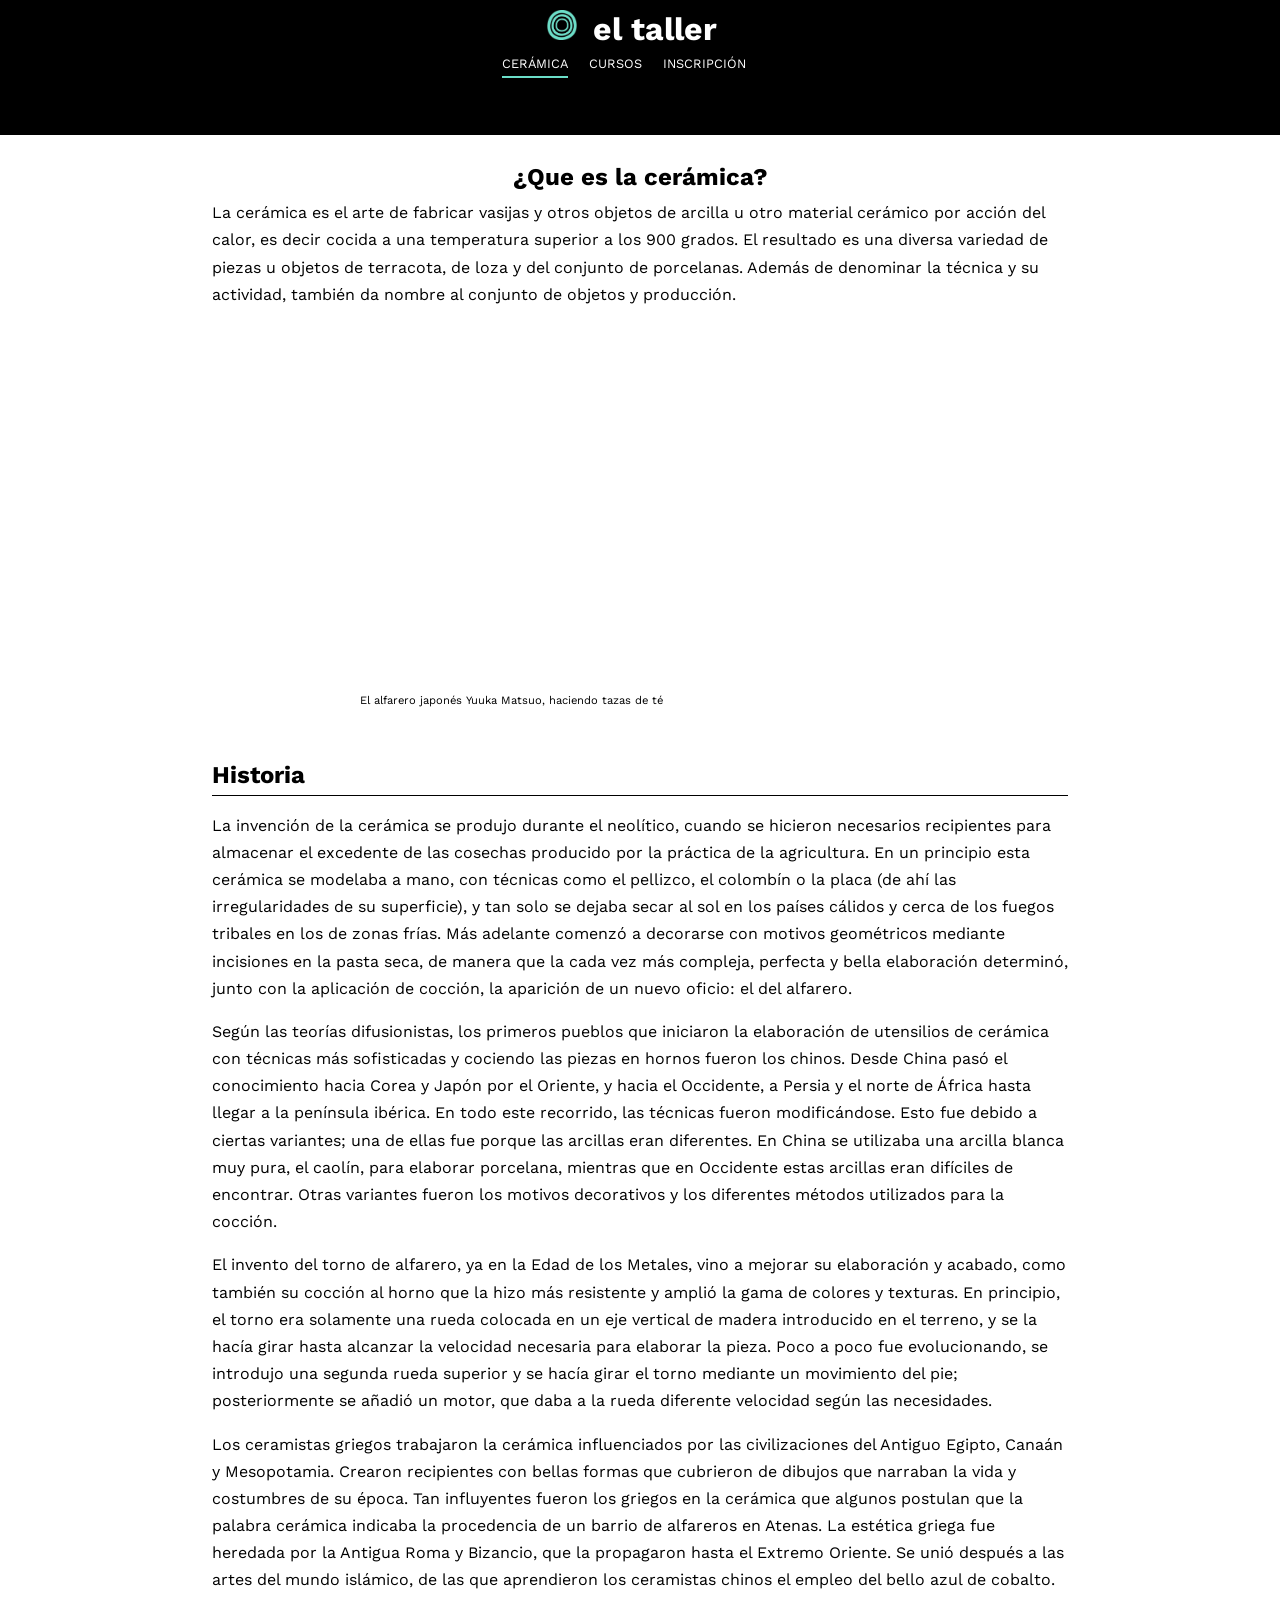
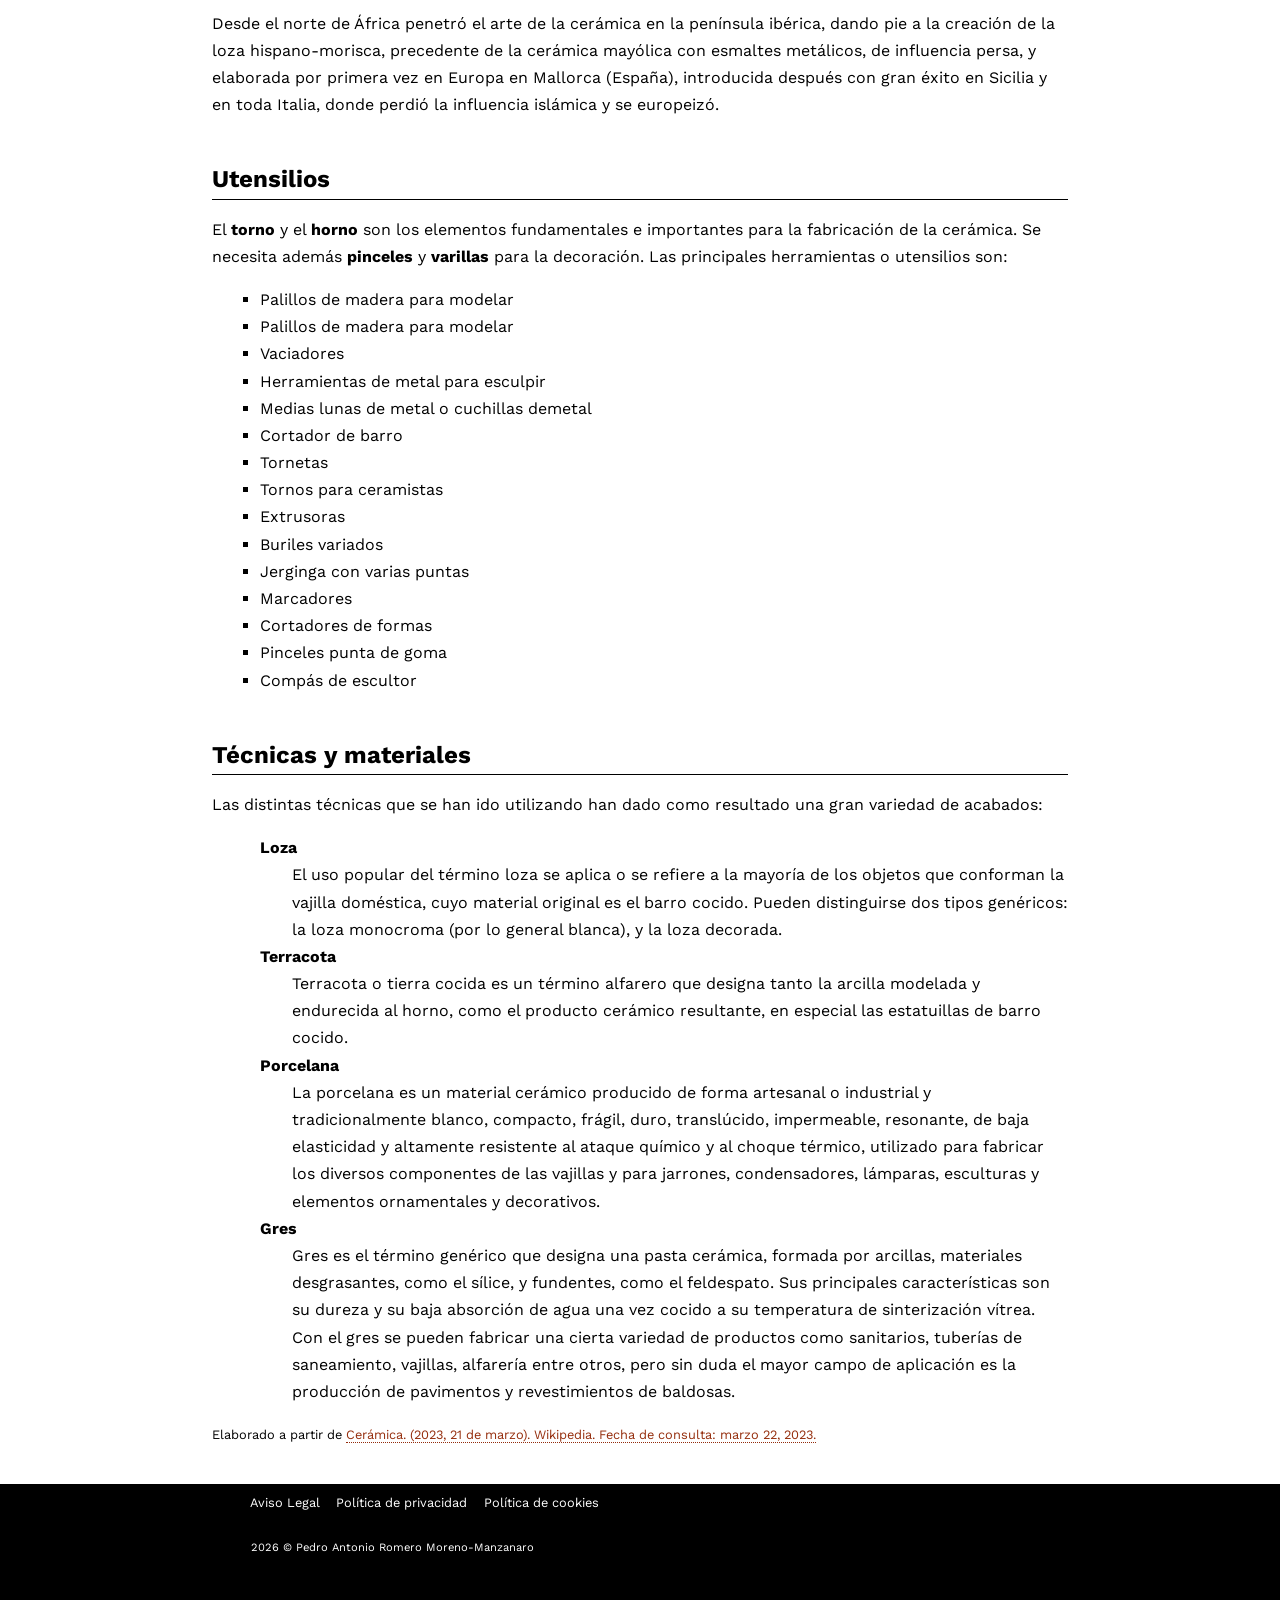
<file: practica_2/que-es-la-ceramica.html>
<!DOCTYPE html>
<html lang="es">
<head>
    <meta charset="UTF-8">
    <meta name="viewport" content="width=device-width, initial-scale=1.0">
    <title>el taller - ¿Que es la cerámica?</title>
    <!--<link rel="preconnect" href="https://googleapis.com">
    <link rel="preconnect" href="https://gstatic.com" crossorigin>
    <link href="https://googleapis.com/css2?family=Work+Sans:ital,wght@0,100..900;1,100..900&display=swap" rel="stylesheet">-->
    <link rel="stylesheet" type="text/css" href="css/estilos.css">
    <meta name="referrer" content="no-referrer-when-downgrade"/>
</head>
<body class="ceramica__principal">
    <header class="cabecera__ceramica">
        
        <h1 class="cabecera__ceramica--titular"><a href="index.html"><img class="cabecera__ceramica--img" src="img/isologo-taller.png" alt="logo empresa"></a>el taller</h1>
        <nav class="cabecera__menu">
            <ul class="cabecera__menu--lista">
                <li class="cabecera__menu--item"><a class="cabecera__menu--lista-link" href="que-es-la-ceramica.html">CERÁMICA</a></li>
                <li class="cabecera__menu--item"><a class="cabecera__menu--lista-link" href="cursos.html">CURSOS</a></li>
                <li class="cabecera__menu--item"><a class="cabecera__menu--lista-link" href="inscripcion-cursos.html">INSCRIPCIÓN</a></li>
            </ul>
        </nav>
    </header>
    <main class="container__principal--ceramica">
            <section class="container__principal--ceramica-seccion">
                <h2 class="container__principal--ceramica-titulo">¿Que es la cerámica?</h2>

                <p>La cerámica es el arte de fabricar vasijas y otros objetos de arcilla u otro material cerámico por acción del calor, es decir cocida 
                    a una temperatura superior a los 900 grados. El resultado es una diversa variedad de piezas u objetos de terracota, de loza y del 
                    conjunto de porcelanas. Además de denominar la técnica y su actividad, también da nombre al conjunto de objetos y producción.
                </p>
                <div class="seccion__videocontainer">
                    <iframe width="560" height="315"
                     src="https://www.youtube-nocookie.com/embed/teqrk5vitto?si=9xB9Ae3u8A8JE884"                   
                     title="El alfarero japonés Yuuka Matsuo, haciendo tazas de té" 
                     frameborder="0" 
                     allow="accelerometer; autoplay; clipboard-write; encrypted-media; gyroscope; picture-in-picture; web-share" 
                     referrerpolicy="strict-origin-when-cross-origin" allowfullscreen>
                    </iframe>
                     <figcaption class="seccion__videocontainer--caption">
                        El alfarero japonés Yuuka Matsuo, haciendo tazas de té      
                    </figcaption>
                </div>
             <!--
             <figure class="seccion__videocontainer">
                <a class="seccion__videocontainer--link" href="https://www.youtube.com/watch?v=teqrk5vitto" target="_blank" rel="noopener noreferrer">
                    <img src="https://img.youtube.com/vi/teqrk5vitto/hqdefault.jpg"
                        width="560" height="315" alt="El alfarero japonés Yuuka Matsuo, haciendo tazas de té">
                </a>
                    <figcaption class="seccion__videocontainer--caption">
                        El alfarero japonés Yuuka Matsuo, haciendo tazas de té      
                    </figcaption>
             </figure> 
             --> 
                <article class="seccion__articulo--primerpost">
                    <h3 class="seccion__articulo--titulo">Historia</h3>
                    <p class="seccion__articulo--parrafo">La invención de la cerámica se produjo durante el neolítico, cuando se hicieron necesarios recipientes para almacenar el excedente de las 
                        cosechas producido por la práctica de la agricultura. En un principio esta cerámica se modelaba a mano, con técnicas como el pellizco, el
                        colombín o la placa (de ahí las irregularidades de su superficie), y tan solo se dejaba secar al sol en los países cálidos y cerca de los 
                        fuegos tribales en los de zonas frías. Más adelante comenzó a decorarse con motivos geométricos mediante incisiones en la pasta seca, de 
                        manera que la cada vez más compleja, perfecta y bella elaboración determinó, junto con la aplicación de cocción, la aparición de un nuevo oficio: 
                        el del alfarero.
                    </p>
                    <p class="seccion__articulo--parrafo">
                        Según las teorías difusionistas, los primeros pueblos que iniciaron la elaboración de utensilios de cerámica con técnicas más sofisticadas y cociendo 
                        las piezas en hornos fueron los chinos. Desde China pasó el conocimiento hacia Corea y Japón por el Oriente, y hacia el Occidente, a Persia y el norte
                        de África hasta llegar a la península ibérica. En todo este recorrido, las técnicas fueron modificándose. Esto fue debido a ciertas variantes; una de 
                        ellas fue porque las arcillas eran diferentes. En China se utilizaba una arcilla blanca muy pura, el caolín, para elaborar porcelana, mientras que en 
                        Occidente estas arcillas eran difíciles de encontrar. Otras variantes fueron los motivos decorativos y los diferentes métodos utilizados para la cocción.
                    </p>
                    <p class="seccion__articulo--parrafo">
                    El invento del torno de alfarero, ya en la Edad de los Metales, vino a mejorar su elaboración y acabado, como también su cocción al horno que la hizo 
                    más resistente y amplió la gama de colores y texturas. En principio, el torno era solamente una rueda colocada en un eje vertical de madera introducido en el 
                    terreno, y se la hacía girar hasta alcanzar la velocidad necesaria para elaborar la pieza. Poco a poco fue evolucionando, se introdujo una segunda rueda superior
                        y se hacía girar el torno mediante un movimiento del pie; posteriormente se añadió un motor, que daba a la rueda diferente velocidad según las necesidades. 
                    </p>
                    <p class="seccion__articulo--parrafo">
                        Los ceramistas griegos trabajaron la cerámica influenciados por las civilizaciones del Antiguo Egipto, Canaán y Mesopotamia. Crearon recipientes con bellas formas
                        que cubrieron de dibujos que narraban la vida y costumbres de su época. Tan influyentes fueron los griegos en la cerámica que algunos postulan que la palabra cerámica
                        indicaba la procedencia de un barrio de alfareros en Atenas. La estética griega fue heredada por la Antigua Roma y Bizancio, que la propagaron hasta el Extremo Oriente.
                        Se unió después a las artes del mundo islámico, de las que aprendieron los ceramistas chinos el empleo del bello azul de cobalto.
                    </p>
                    <p class="seccion__articulo--parrafo">
                        Desde el norte de África penetró el arte de la cerámica en la península ibérica, dando pie a la creación de la loza hispano-morisca, precedente de la cerámica mayólica con
                        esmaltes metálicos, de influencia persa, y elaborada por primera vez en Europa en Mallorca (España), introducida después con gran éxito en Sicilia y en toda Italia, donde 
                        perdió la influencia islámica y se europeizó.
                    </p>
                </article>
                <article class="seccion__articulo--segundopost">
                    <h3 class="seccion__articulo--titulo">Utensilios</h3>
                    <p class="seccion__articulo--parrafo">
                            El <span class="articulo__segundopost--negrita">torno</span> y el <span class="articulo__segundopost--negrita">horno</span> son los elementos fundamentales e importantes para la fabricación de la cerámica.
                             Se necesita además <span class="articulo__segundopost--negrita">pinceles</span> y <span class="articulo__segundopost--negrita">varillas</span> para la decoración. 
                            Las principales herramientas o utensilios son:
                    </p>
                    <ul class="seccion__articulo--segundopost-lista">
                            <li>Palillos de madera para modelar</li>
                            <li>Palillos de madera para modelar</li>
                            <li>Vaciadores</li>
                            <li>Herramientas de metal para esculpir</li>
                            <li>Medias lunas de metal o cuchillas demetal</li>
                            <li>Cortador de barro</li>
                            <li>Tornetas</li>
                            <li>Tornos para ceramistas</li>
                            <li>Extrusoras</li>
                            <li>Buriles variados</li>
                            <li>Jerginga con varias puntas</li>
                            <li>Marcadores</li>
                            <li>Cortadores de formas</li>
                            <li>Pinceles punta de goma</li>
                            <li>Compás de escultor</li>
                    </ul>
               </article>
               <article class="seccion__articulo--tecerpost">
                    <h3 class="seccion__articulo--titulo">Técnicas y materiales</h3>
                        <p class="seccion__articulo--parrafo">
                            Las distintas técnicas que se han ido utilizando han dado como resultado una gran variedad de acabados:
                        </p>
                        <dl>
                            <dt class="seccion__articulo--tercerpost-term">Loza</dt>
                            <dd class="seccion__articulo--tercerpost-def">
                                El uso popular del término loza se aplica o se refiere a la mayoría de los objetos que conforman la vajilla doméstica, cuyo material original es el barro cocido. Pueden distinguirse dos 
                                tipos genéricos: la loza monocroma (por lo general blanca), y la loza decorada.
                            </dd>
                            <dt class="seccion__articulo--tercerpost-term">Terracota</dt>
                            <dd class="seccion__articulo--tercerpost-def">
                                Terracota o tierra cocida es un término alfarero que designa tanto la arcilla modelada y endurecida al horno, como el producto cerámico resultante, en especial las estatuillas de barro cocido.
                            </dd>
                            <dt class="seccion__articulo--tercerpost-term">Porcelana</dt>
                            <dd class="seccion__articulo--tercerpost-def">
                                La porcelana es un material cerámico producido de forma artesanal o industrial y tradicionalmente blanco, compacto, frágil, duro, translúcido, impermeable, resonante, de baja elasticidad y 
                                altamente resistente al ataque químico y al choque térmico, utilizado para fabricar los diversos componentes de las vajillas y para jarrones, condensadores, lámparas, esculturas y elementos ornamentales y decorativos.
                            </dd>
                            <dt class="seccion__articulo--tercerpost-term">Gres</dt>
                            <dd class="seccion__articulo--tercerpost-def">
                                Gres es el término genérico que designa una pasta cerámica, formada por arcillas, materiales desgrasantes, como el sílice, y fundentes, como el feldespato. Sus principales características son su dureza y su baja absorción
                                de agua una vez cocido a su temperatura de sinterización vítrea. Con el gres se pueden fabricar una cierta variedad de productos como sanitarios, tuberías de saneamiento, vajillas, alfarería entre otros, pero sin duda el mayor 
                                campo de aplicación es la producción de pavimentos y revestimientos de baldosas.

                            </dd>
                        </dl>
                </article>
                <p class="seccion__parrafo--final">Elaborado a partir de <a class="seccion__parrafo--final-link" href="https://es.wikipedia.org/w/index.php?title=Cer%C3%A1mica&oldid=150039390">Cerámica. (<time datetime="2023-03-21">2023, 21 de marzo</time>). Wikipedia. Fecha de consulta:<time datetime="2023-03-22"> marzo 22, 2023</time>.</a></p>
            </section>
                
    </main>
    <footer class="pie__ceramica">
        <nav class="pie__menu">
            <ul class="pie__menu--lista">
                <li class="pie__menu--item"><a class="pie__menu--lista-link" href="#">Aviso Legal</a></li>
                <li class="pie__menu--item"><a class="pie__menu--lista-link" href="#">Política de privacidad</a></li>
                <li class="pie__menu--item"><a class="pie__menu--lista-link" href="#">Política de cookies</a></li>
            </ul>
        </nav>
        <p class="pie__principal--parrafo-copy"> 2026 &copy; Pedro Antonio Romero Moreno-Manzanaro</p>
        
    </footer>
</body>
</html>
</file>
<file: css/main.css>
html, body, div, span, applet, object, iframe,
h1, h2, h3, h4, h5, h6, p, blockquote, pre,
a, abbr, acronym, address, big, cite, code,
del, dfn, em, img, ins, kbd, q, s, samp,
small, strike, strong, sub, sup, tt, var,
b, u, i, center,
dl, dt, dd, ol, ul, li,
fieldset, form, label, legend,
table, caption, tbody, tfoot, thead, tr, th, td,
article, aside, canvas, details, embed, 
figure, figcaption, footer, header, hgroup, 
menu, nav, output, ruby, section, summary,
time, mark, audio, video {
	margin: 0;
	padding: 0;
	border: 0;
	font-size: 100%;
	font: inherit;
	vertical-align: baseline;
}
/* HTML5 display-role reset for older browsers */
article, aside, details, figcaption, figure, 
footer, header, hgroup, menu, nav, section {
	display: block;
}
body {
	line-height: 1;
}
ol, ul {
	list-style: none;
}
blockquote, q {
	quotes: none;
}
blockquote:before, blockquote:after,
q:before, q:after {
	content: '';
	content: none;
}
table {
	border-collapse: collapse;
	border-spacing: 0;
}

/*********fin reset**************/
.container__principal{
    font-family: system-ui, -apple-system, BlinkMacSystemFont, 'Segoe UI', Roboto, Oxygen, Ubuntu, Cantarell, 'Open Sans', 'Helvetica Neue', sans-serif;
    font-size: 16px;
    line-height: 1.7;
    min-height: 100vh;
    background-image: linear-gradient(rgba(255,255,255, 0.8), rgba(255, 255, 255, 0.8)), url('../img/diseño_interfaces.webp');
    background-repeat:no-repeat;
    background-size: cover;
    background-position: center center;
    
    
}
a{
    text-decoration: none;
}
.cabecera__titulo-principal{
    font-size: 1.2em;
    color: rgba(0, 0, 25, 0.75);
    text-align: center;
    margin: 40px 10px 20px;
}
.navegacion__lista-practicas {
    
    color:rgba(0, 0, 25, 0.5);
    text-decoration: none;
    margin-left: 30%;
    list-style-image: url('../img/documento.png');
    
}
.navegacion__lista-practicas--link{
    color: rgba(0, 0, 25, 0.5);
}
.navegacion__lista-practicas--link:hover{
    font-weight: bolder;
}
</file>
<file: practica_1/css/estilos.css>
html, body, div, span, applet, object, iframe,
h1, h2, h3, h4, h5, h6, p, blockquote, pre,
a, abbr, acronym, address, big, cite, code,
del, dfn, em, img, ins, kbd, q, s, samp,
small, strike, strong, sub, sup, tt, var,
b, u, i, center,
dl, dt, dd, ol, ul, li,
fieldset, form, label, legend,
table, caption, tbody, tfoot, thead, tr, th, td,
article, aside, canvas, details, embed, 
figure, figcaption, footer, header, hgroup, 
menu, nav, output, ruby, section, summary,
time, mark, audio, video {
	margin: 0;
	padding: 0;
	border: 0;
	font-size: 100%;
	font: inherit;
	vertical-align: baseline;
}
/* HTML5 display-role reset for older browsers */
article, aside, details, figcaption, figure, 
footer, header, hgroup, menu, nav, section {
	display: block;
}
body {
	line-height: 1;
}
ol, ul {
	list-style: none;
}
blockquote, q {
	quotes: none;
}
blockquote:before, blockquote:after,
q:before, q:after {
	content: '';
	content: none;
}
table {
	border-collapse: collapse;
	border-spacing: 0;
}

/*********fin reset**************/

.principal{
	font-family: Helvetica, Arial, sans-serif;
	font-size:0.9em;
	min-height: 100vh;
}
a{
	text-decoration: none;
}
.cabecera{
  text-align:center;
  padding: 20px;
  text-decoration: none;
  
}

.cabecera__titulo{
	font-family: Georgia, 'Times New Roman', Times, serif;
	font-size: 2.5em;
  	font-weight:bolder;
  	color: rgb(240,93,80);/*color para todos los enlaces menos flaticon*/
}

.cabecera__titulo:hover{/* poner este color en todos los enlaces de la página excepto flaticon*/
 color: rgba(240,93,80,0.5);
}
.cabecera__menu{ 
  gap:0.5rem;
}
.cabecera__menu--lista{
	display: flex;
	flex-direction: column;
	justify-content: center;
	gap: 0.5rem;
}
.cabecera__menu--activo{
	font-style:italic;
	font-weight: 700;
}
.cabecera__menu--lista{
	
	margin-top: 10px;
}
.cabecera__menu--link{
		
	color: rgb(0, 0, 25);
}
.cabecera__menu--link:hover{
  color: rgba(0, 0, 25, 0.5);
}
.container{
	width: 80%;
	margin: 10px auto;
	line-height: 1.7;
	font-size: 0.9em;
	color:rgb(0, 0, 25);
	
	}
.container__primer-post--centrado{
	text-align: center;
	box-sizing: border-box;
	

}
.container__primer-post--titular{
	font-size: 2.0em;
	font-weight: bolder;
	margin:15px;
	line-height: 1.7;
}
.container__primer-post--parrafo{
	max-width: 850px;
	font-size: 1.1em;
}
.container__primer-post--siglas{
	text-decoration: none;
}
.container__primer-post--author
{
	margin-top: 20px;
	font-size: 1.5em;
}
.container__parrafo{
	line-height: 1.7;
	margin-top: 20px;
	margin-bottom: 20px;
}


.container__primer-post--fecha{
	text-transform: uppercase;
	font-size: 8px;
	margin-bottom: 10px;
}
.container__primer-post--pie-foto{
color: rgb(240, 93, 80);
text-decoration: none;
}
.container__primer-post--parrafo-negrita{
	font-weight: bold;
	font-size:1.1em;
	width: 70%;
	margin-top: 20px;
	margin-bottom: 20px;
}

.container__primer-post--menor-pie-foto{
padding: 20px;
font-size:xx-small;
width: 100%;
text-align: center;
box-sizing: border-box;
text-decoration: none;
}
.container__primer-post--image,
.container__segundo-post--video-container
{
	display: flex;
	flex-direction: column;
	align-items: center;
	justify-content: center;
	text-align: center;
	align-self: center;
}

.container__segundo-post--video-container{
	border: 0;
	text-align: center;
	align-items: center;
	gap:10px;
}
.container__segundo-post--titular, 
.container__tercer-post--titular-uno, 
.container__tercer-post--titular-dos,
.container__cuarto-post--titular
{
	font-size: 1.2em;
	font-weight: bold;
	
}
.container__cuarto-post--block{
	margin: 20px;
	font-family: Georgia, 'Times New Roman', Times, serif;
}


.container__segundo-post--fecha{
	font-size: 0.8em;
}
.container__segundo-post--serifa,
.container__tercer-post--serifa,
.container__cuarto-post--serifa,
.container__lista-def--serifa
{
	font-family: Georgia,'Times New Roman', Times, serif;
	font-style: italic;
}
.container__cuarto-post--parrafo-reducido{
	margin-top:10px;
}
.container__cuarto-post--firma,
.container__cuarto-post--reducido,
.container__cuarto-post--parrafo-reducido{
	font-size: small;
	font-style: italic;
	font-family: Georgia, 'Times New Roman', Times, serif;
}
.container__cuarto-post--inline-destacado{
	
	color: rgb(240, 93, 80);
	text-decoration: none;

}
.pie{
	height: 15vh;
	text-align: center;
	align-content: center;
	background-color: rgb(0, 0, 25);
	color:rgb(255, 255, 255);
}



/* listado-nobel-literatura */

.container__listado{
	display: flex;
	flex-direction: column;
	max-width: 100%;	
	/*align-content: center;*/
	line-height: 1.7;
	color:rgb(0, 0, 25);
}
.container__listado--cabecera{

	line-height: 1.7;
	text-align: center;
}
.container__listado-cabecera--titulo{
	font-size: 2.5em;
	font-weight: bolder;
}
.container__listado-cabecera--mayus{
	margin-top: 10px;
	margin-bottom: 40px;
	text-transform: uppercase;
	font-size: 0.7em;
}
/*comienzo listas anidadas*/
.container__order-list--alineacion{
	list-style-image: url(../img/idioma.png);
	margin-left: 37%;
	margin-bottom: 10px;
	
}
.container__order-list--idioma{
	
	font-size: 1.1em;
}
.container__order-list--elementos{
	list-style-type: square;
	color:black;	
}

.container__order-list--idioma,
.container__order-list--time,
.container__lista-def--fecha{
	color: rgba(0, 0, 25, 0.5);
	font-size: 1.1em;
	font-weight: bold;
	
}

.container__listado-parrafo--centrado{
	text-align: center;
	font-size: 0.7em;
	margin-top: 20px;
	margin-bottom: 50px;
}
.container__listado-parrafo--link
{
	color: rgb(240, 93, 80);
	font-size: 1.1em;
}
.container__listado-parrafo--link:hover{
	color: rgba(240, 93, 80, 0.5);
}

.containier__order-list--link
{
	color: rgb(240, 93, 80);
	font-size: 0.9em;
}
.containier__order-list--link:hover{
	color:rgba(240, 93, 80, 0.5)
}
.pie{
	line-height: 1.7;
}
.pie__link 
{
	color:rgb(255, 255, 255);
	text-decoration: none;
}

.pie__link:hover
{
	color: rgb(240,93,80);
}

/* motivacion-premios*/

.cabecera__group--titulo-uno{
	font-size: 2.5em;
}
.cabecera__group--titulo-mayus{
	text-transform: uppercase;
	font-size: 0.7em;
}

.container__lista-def{
	line-height: 1.7;
	margin: 10px 25% 20px 21%;	
}
.container__lista-def--author{
	color: rgb(240, 93, 80);
	font-size: 0.9em;
	font-weight: bold;
}
.container__lista-def--author:hover
{
	color: rgba(240, 93, 80, 0.5);
}
</file>
<file: practica_2/css/estilos.css>
@import url('https://fonts.googleapis.com/css2?family=Work+Sans:ital,wght@0,100..900;1,100..900&display=swap');
/* reset meyer*/
html, body, div, span, applet, object, iframe,
h1, h2, h3, h4, h5, h6, p, blockquote, pre,
a, abbr, acronym, address, big, cite, code,
del, dfn, em, img, ins, kbd, q, s, samp,
small, strike, strong, sub, sup, tt, var,
b, u, i, center,
dl, dt, dd, ol, ul, li,
fieldset, form, label, legend,
table, caption, tbody, tfoot, thead, tr, th, td,
article, aside, canvas, details, embed, 
figure, figcaption, footer, header, hgroup, 
menu, nav, output, ruby, section, summary,
time, mark, audio, video {
	margin: 0;
	padding: 0;
	border: 0;
	font-size: 100%;
	font: inherit;
	vertical-align: baseline;
}
/* HTML5 display-role reset for older browsers */
article, aside, details, figcaption, figure, 
footer, header, hgroup, menu, nav, section {
	display: block;
}
body {
	line-height: 1;
}
ol, ul {
	list-style: none;
}
blockquote, q {
	quotes: none;
}
blockquote:before, blockquote:after,
q:before, q:after {
	content: '';
	content: none;
}
table {
	border-collapse: collapse;
	border-spacing: 0;
}

/*********fin reset**************/



.principal{
    max-height: 100vh;
    background-image: url('../img/home-hero.jpg');
    background-repeat: no-repeat;
    background-position: center center;
    background-attachment: fixed;
    background-size: cover;
    
    display:flex;
    justify-content: center;
    align-items: center;
    flex-direction: column;
    color:#FFFFFF;
    font-family:'Work Sans', sans-serif;
    font-weight: 400;
}
.cabecera{
    margin:20px;   
        
}
.cabecera__menu--item,
.pie__menu--item{

    display: inline-block;
    padding: 0 1em 0 0;
}
.cabecera__menu--lista-link,
.pie__menu--lista-link,
.pie__principal--parrafo-link{
   
    text-decoration: none;
    color:#FFFFFF;
    
}
.cabecera__menu--lista-link{
    font-size: 0.8rem;
}
.cabecera__menu--lista-link:hover,
.pie__menu--lista-link:hover,
.pie__principal--parrafo-link:hover
{
    color:#6BDEC8;
    
}
.container__principal{
    margin-top: 5%;

}
.container__principal--central{
    display:flex;
    flex-direction: column;
    align-items: center;
    text-align: center;
    gap: 10px;

}
.container__principal--central-taller{
    font-size: 7rem;
    font-weight: 700;
    letter-spacing: -10px;
}
.container__principal--central-modela{
    font-size: 1.5rem;
    font-weight:700;    
    letter-spacing: 8px;
    
}
.pie{
    position:fixed;
    bottom:1em;
}

.pie .pie__menu--item{
    margin:1em 0 2em 0;
    font-size: 0.8rem;
}
.pie__principal{
    
    display: inline;
    padding: 0 0 0 0;
    font-size: 0.6rem;

}
.pie .pie__principal--parrafo{
    text-align: center;
    color:#FFFFFF;
    text-decoration: none;
    
}
.pie .pie__principal--parrafo-link:hover{

    color: #6BDEC8;
}
.pie .pie__principal--parrafo-copy{
    text-align: center;
    margin: 0 0 1em 0;
    font-size: 0.6rem;
}
/*que es la ceramica*/
.ceramica__principal,
.cursos__principal,
.inscripcion__principal{

    background-color: #FFFFFF;
    font-family: 'Work Sans', sans-serif;
    font-size: 400;
    
}
.ceramica__principal .cabecera__menu--item .cabecera__menu--lista-link[href*=ceramica],
.cursos__principal .cabecera__cursos .cabecera__menu--lista-link[href^=cursos],
.inscripcion__principal .cabecera__menu--item .cabecera__menu--lista-link[href^=inscripcion]{
    border-bottom: solid 2px #6BDEC8;
    padding-bottom:5px;
    
}
 

.ceramica__principal .container__principal--ceramica,
.inscripcion__principal .container__principal--inscripcion,
.cursos__principal .container__principal--cursos{
    margin: 0 15% 0 15%;
   
    gap:15px;
    padding: 20px;
}
.cabecera__ceramica, 
.cabecera__cursos, 
.cabecera__inscripcion{
    text-align: center;
    
}
.cabecera__ceramica--img,
.cabecera__cursos--img{
    width: 30px;
    margin-right: 0.5em;
}
.cabecera__ceramica--titular,
.cabecera__cursos--titular,
.cabecera__inscripcion--titular{
    font-weight: 700;
    font-size: 2rem;
    padding:10px;
}
.cabecera__ceramica,
.cabecera__cursos,
.cabecera__inscripcion,
.pie__ceramica,
.pie__cursos,
.pie__inscripcion{
    height: 15vh;
    background-color: #000000;
    color: #FFFFFF;
    padding: 0 1em 0 0;
}
.container__principal--ceramica,
.container__principal--cursos,
.container__principal--inscripcion{

    margin-top: 5%;
    padding: 0 2em 0 0;
    line-height: 1.7em;
    
}
.container__principal--ceramica-titulo, 
.container__principal--cursos-titulo,
.cursos__titulo--anyo,
.seccion__inscripcion--titulo{
    text-align: center;
    margin: 1%;
    font-weight: 700;
    font-size: 1.5em;
}


.container__principal--ceramica-seccion{
    gap: 10px;
    
}
.seccion__videocontainer{
    width: fit-content;
    max-width: 100%;    
    margin: 3em auto;
    
}
.seccion__videocontainer--caption{
    margin-top: 8px;
    text-align: left;
    font-size: 0.7em;
}
.section__videocontainer--link{

    position: relative;
    display:block;
    width: 100%;
    
}
.seccion__videocontainer--link img{

    display: block;
    width: 100%;
    height: auto;
    aspect-ratio: 16/9;
    object-fit: cover;
    transition: transform 0.3s ease;
}
.seccion__videocontainer--link::before{

    content:"▶";
    position:relative;
    top:50%;
    left:45%;
    transform: translate(0%, -50%);
    width: 68px;
    height: 48px;
    background-color: rgba(33, 33, 33, 0.85);
    color: #ffffff;
    border-radius: 12px;
    
    display: flex;
    align-items: center;
    justify-content: center;
    font-size: 22px;
    padding-left: 4px;

    transition: background-color 0.2s ease, transform 0.2s ease;

}
.seccion__videocontainer--link:hover::before {
    background-color: #ff0000;
    transform: translate(0%, -50%) scale(1.08);
}
.seccion__videocontainer--link:hover img {
    transform: scale(1.03);
}
.seccion__articulo--titulo{
    font-size: 1.5rem;
    font-weight: 700;
    margin-top: 3rem;
    border-bottom: solid 1px;
    padding-bottom: 5px;
}
.seccion__articulo--parrafo{

    margin-top: 1em;
    margin-bottom: 1em;
}
.articulo__segundopost--negrita{
    font-weight: 700;
}
.seccion__articulo--segundopost-lista{
    list-style-type: square;
    margin-left: 3em;
}
.seccion__articulo--tercerpost-term{
    margin-left: 3em;
    font-weight: 700;
}
.seccion__articulo--tercerpost-def{
    margin-left: 5em;
}
.pie__ceramica, 
.pie__cursos,
.pie__inscripcion{
    margin-top:1rem;
    align-items:center;
}
.pie__ceramica .pie__menu--lista,
.pie__cursos .pie__menu--lista,
.pie__inscripcion .pie__menu--lista{
    
    font-size: 0.8rem;
    margin: 1em 0 0 15.6rem;
}
.pie__ceramica .pie__menu--lista .pie__menu--item,
.pie__cursos .pie__menu--lista .pie__menu--item,
.pie__inscripcion .pie__menu--lista .pie__menu--item{
    margin: 1em 0 0 0;
}
.pie__ceramica .pie__principal--parrafo-copy,
.pie__cursos .pie__principal--parrafo-copy,
.pie__inscripcion .pie__principal--parrafo-copy{
    font-size: 0.7em;
    margin: 2rem 0 0 22.4em;
    
}
.seccion__parrafo--final{
    margin-top: 1rem;
    font-size: 0.8rem;
}
.seccion__parrafo--final-link,
.cursos__img--piefoto-link{
    text-decoration: none;
    color: #942C0B;
    border-bottom: 1px dotted;
}
.seccion__parrafo--final-link:hover,
.cursos__img--piefoto-link:hover{
    color: #6BDEC8;
    border-bottom: 1px solid;
}
/*Cursos*/
.cursos__principal{
    display: flex;
    flex-direction: column;
    justify-content: center;
    
}

.cursos__titulo--anyo{
    font-size: 2.3em;
}

.cursos__articulo--primerpost{
    margin: 0 25% 0 25%;
}
.cursos__img{
    max-width: 95%;
    height: auto;
}
.cursos__img--piefoto{
    font-size: 0.6rem;
    
}   

.cursos__img--piefoto-link:hover{
    color: #6BDEC8;
    
}
.cursos__parrafo{
    font-weight: 700;
    font-size: 1.5rem;
}
.cursos__container-tabla{
    overflow-y: scroll;
}
.cursos__tabla{
    margin: 1rem 0 0 0;
    width: 100%;
    text-align: left;
    font-size: 0.8rem;
    
}
.cursos__tabla--titulo{
    border-top: 1px solid; 
    border-bottom: 1px solid;
} 
th, td:last-child[colspan]{
    border-bottom: 1px solid;
}
tr:nth-child(2n+3){
    background-color: #6BDEC8;
}
.tabla__fila--titulo{
    font-size: 1rem;
    font-weight: 700;
    padding-left: 0.3rem;
}
.cursos__tabla--titulo{
    text-align: center;
    font-size: 1.1rem;
    
}
.tabla__fila--cabecera,
td:last-child[colspan]{
    padding-left: 0.3rem;
}
/*formulario inscripcion*/
.inscripcion__articulo--titulo{
    text-align:initial;
    margin-left: 25%;
    font-size: 0.7rem;
}
form{
    margin: 0 0 2em 25%;
    max-width: 50%;
    font-size: 0.7em;
}
.inscripcion__detalles{
    border: 1px solid #000000;
    padding: 15px;
    
    display: grid;
    grid-template-columns: repeat(2, 1fr);
    grid-auto-flow: dense;
    column-gap: 0.5em;
    row-gap:0.4em;
    margin: 0 auto;
}
legend{
    font-weight: 700;
    font-size: 1.3em;
}
label,input,select{
    width: 20.286em;
    height: 2em;    
    border-radius: 0;
}
label:nth-of-type(odd),
input:nth-of-type(odd){
    grid-column: 1;
    
}
label:nth-of-type(even),
input:nth-of-type(even){
    grid-column: 2;
   
}
input[type="radio"]{
    display: inline;
}
.inscripcion__otras{
    border: 1px solid #000000;
    padding: 15px;
}
</file>
<file: css/estilos.css>
html, body, div, span, applet, object, iframe,
h1, h2, h3, h4, h5, h6, p, blockquote, pre,
a, abbr, acronym, address, big, cite, code,
del, dfn, em, img, ins, kbd, q, s, samp,
small, strike, strong, sub, sup, tt, var,
b, u, i, center,
dl, dt, dd, ol, ul, li,
fieldset, form, label, legend,
table, caption, tbody, tfoot, thead, tr, th, td,
article, aside, canvas, details, embed, 
figure, figcaption, footer, header, hgroup, 
menu, nav, output, ruby, section, summary,
time, mark, audio, video {
	margin: 0;
	padding: 0;
	border: 0;
	font-size: 100%;
	font: inherit;
	vertical-align: baseline;
}
/* HTML5 display-role reset for older browsers */
article, aside, details, figcaption, figure, 
footer, header, hgroup, menu, nav, section {
	display: block;
}
body {
	line-height: 1;
}
ol, ul {
	list-style: none;
}
blockquote, q {
	quotes: none;
}
blockquote:before, blockquote:after,
q:before, q:after {
	content: '';
	content: none;
}
table {
	border-collapse: collapse;
	border-spacing: 0;
}

/*********fin reset**************/

.principal{
	font-family: Helvetica, Arial, sans-serif;
	font-size:0.9em;
	min-height: 100vh;
}
a{
	text-decoration: none;
}
.cabecera{
  text-align:center;
  padding: 20px;
  text-decoration: none;
  
}

.cabecera__titulo{
	font-family: Georgia, 'Times New Roman', Times, serif;
	font-size: 2.5em;
  	font-weight:bolder;
  	color: rgb(240,93,80);/*color para todos los enlaces menos flaticon*/
}

.cabecera__titulo:hover{/* poner este color en todos los enlaces de la página excepto flaticon*/
 color: rgba(240,93,80,0.5);
}
.cabecera__menu{ 
  gap:0.5rem;
}
.cabecera__menu--lista{
	display: flex;
	flex-direction: column;
	justify-content: center;
	gap: 0.5rem;
}
.cabecera__menu--activo{
	font-style:italic;
	font-weight: 700;
}
.cabecera__menu--lista{
	
	margin-top: 10px;
}
.cabecera__menu--link{
		
	color: rgb(0, 0, 25);
}
.cabecera__menu--link:hover{
  color: rgba(0, 0, 25, 0.5);
}
.container{
	width: 80%;
	margin: 10px auto;
	line-height: 1.7;
	font-size: 0.9em;
	color:rgb(0, 0, 25);
	
	}
.container__primer-post--centrado{
	text-align: center;
	box-sizing: border-box;
	

}
.container__primer-post--titular{
	font-size: 2.0em;
	font-weight: bolder;
	margin:15px;
	line-height: 1.7;
}
.container__primer-post--parrafo{
	max-width: 850px;
	font-size: 1.1em;
}
.container__primer-post--siglas{
	text-decoration: none;
}
.container__primer-post--author
{
	margin-top: 20px;
	font-size: 1.5em;
}
.container__parrafo{
	line-height: 1.7;
	margin-top: 20px;
	margin-bottom: 20px;
}


.container__primer-post--fecha{
	text-transform: uppercase;
	font-size: 8px;
	margin-bottom: 10px;
}
.container__primer-post--pie-foto{
color: rgb(240, 93, 80);
text-decoration: none;
}
.container__primer-post--parrafo-negrita{
	font-weight: bold;
	font-size:1.1em;
	width: 70%;
	margin-top: 20px;
	margin-bottom: 20px;
}

.container__primer-post--menor-pie-foto{
padding: 20px;
font-size:xx-small;
width: 100%;
text-align: center;
box-sizing: border-box;
text-decoration: none;
}
.container__primer-post--image,
.container__segundo-post--video-container
{
	display: flex;
	flex-direction: column;
	align-items: center;
	justify-content: center;
	text-align: center;
	align-self: center;
}

.container__segundo-post--video-container{
	border: 0;
	text-align: center;
	align-items: center;
	gap:10px;
}
.container__segundo-post--titular, 
.container__tercer-post--titular-uno, 
.container__tercer-post--titular-dos,
.container__cuarto-post--titular
{
	font-size: 1.2em;
	font-weight: bold;
	
}
.container__cuarto-post--block{
	margin: 20px;
	font-family: Georgia, 'Times New Roman', Times, serif;
}


.container__segundo-post--fecha{
	font-size: 0.8em;
}
.container__segundo-post--serifa,
.container__tercer-post--serifa,
.container__cuarto-post--serifa,
.container__lista-def--serifa
{
	font-family: Georgia,'Times New Roman', Times, serif;
	font-style: italic;
}
.container__cuarto-post--parrafo-reducido{
	margin-top:10px;
}
.container__cuarto-post--firma,
.container__cuarto-post--reducido,
.container__cuarto-post--parrafo-reducido{
	font-size: small;
	font-style: italic;
	font-family: Georgia, 'Times New Roman', Times, serif;
}
.container__cuarto-post--inline-destacado{
	
	color: rgb(240, 93, 80);
	text-decoration: none;

}
.pie{
	height: 15vh;
	text-align: center;
	align-content: center;
	background-color: rgb(0, 0, 25);
	color:rgb(255, 255, 255);
}



/* listado-nobel-literatura */

.container__listado{
	display: flex;
	flex-direction: column;
	max-width: 100%;	
	/*align-content: center;*/
	line-height: 1.7;
	color:rgb(0, 0, 25);
}
.container__listado--cabecera{

	line-height: 1.7;
	text-align: center;
}
.container__listado-cabecera--titulo{
	font-size: 2.5em;
	font-weight: bolder;
}
.container__listado-cabecera--mayus{
	margin-top: 10px;
	margin-bottom: 40px;
	text-transform: uppercase;
	font-size: 0.7em;
}
/*comienzo listas anidadas*/
.container__order-list--alineacion{
	list-style-image: url(../img/idioma.png);
	margin-left: 37%;
	margin-bottom: 10px;
	
}
.container__order-list--idioma{
	
	font-size: 1.1em;
}
.container__order-list--elementos{
	list-style-type: square;
	color:black;	
}

.container__order-list--idioma,
.container__order-list--time,
.container__lista-def--fecha{
	color: rgba(0, 0, 25, 0.5);
	font-size: 1.1em;
	font-weight: bold;
	
}

.container__listado-parrafo--centrado{
	text-align: center;
	font-size: 0.7em;
	margin-top: 20px;
	margin-bottom: 50px;
}
.container__listado-parrafo--link
{
	color: rgb(240, 93, 80);
	font-size: 1.1em;
}
.container__listado-parrafo--link:hover{
	color: rgba(240, 93, 80, 0.5);
}

.containier__order-list--link
{
	color: rgb(240, 93, 80);
	font-size: 0.9em;
}
.containier__order-list--link:hover{
	color:rgba(240, 93, 80, 0.5)
}
.pie{
	line-height: 1.7;
}
.pie__link 
{
	color:rgb(255, 255, 255);
	text-decoration: none;
}

.pie__link:hover
{
	color: rgb(240,93,80);
}

/* motivacion-premios*/

.cabecera__group--titulo-uno{
	font-size: 2.5em;
}
.cabecera__group--titulo-mayus{
	text-transform: uppercase;
	font-size: 0.7em;
}

.container__lista-def{
	line-height: 1.7;
	margin: 10px 25% 20px 21%;	
}
.container__lista-def--author{
	color: rgb(240, 93, 80);
	font-size: 0.9em;
	font-weight: bold;
}
.container__lista-def--author:hover
{
	color: rgba(240, 93, 80, 0.5);
}
</file>
